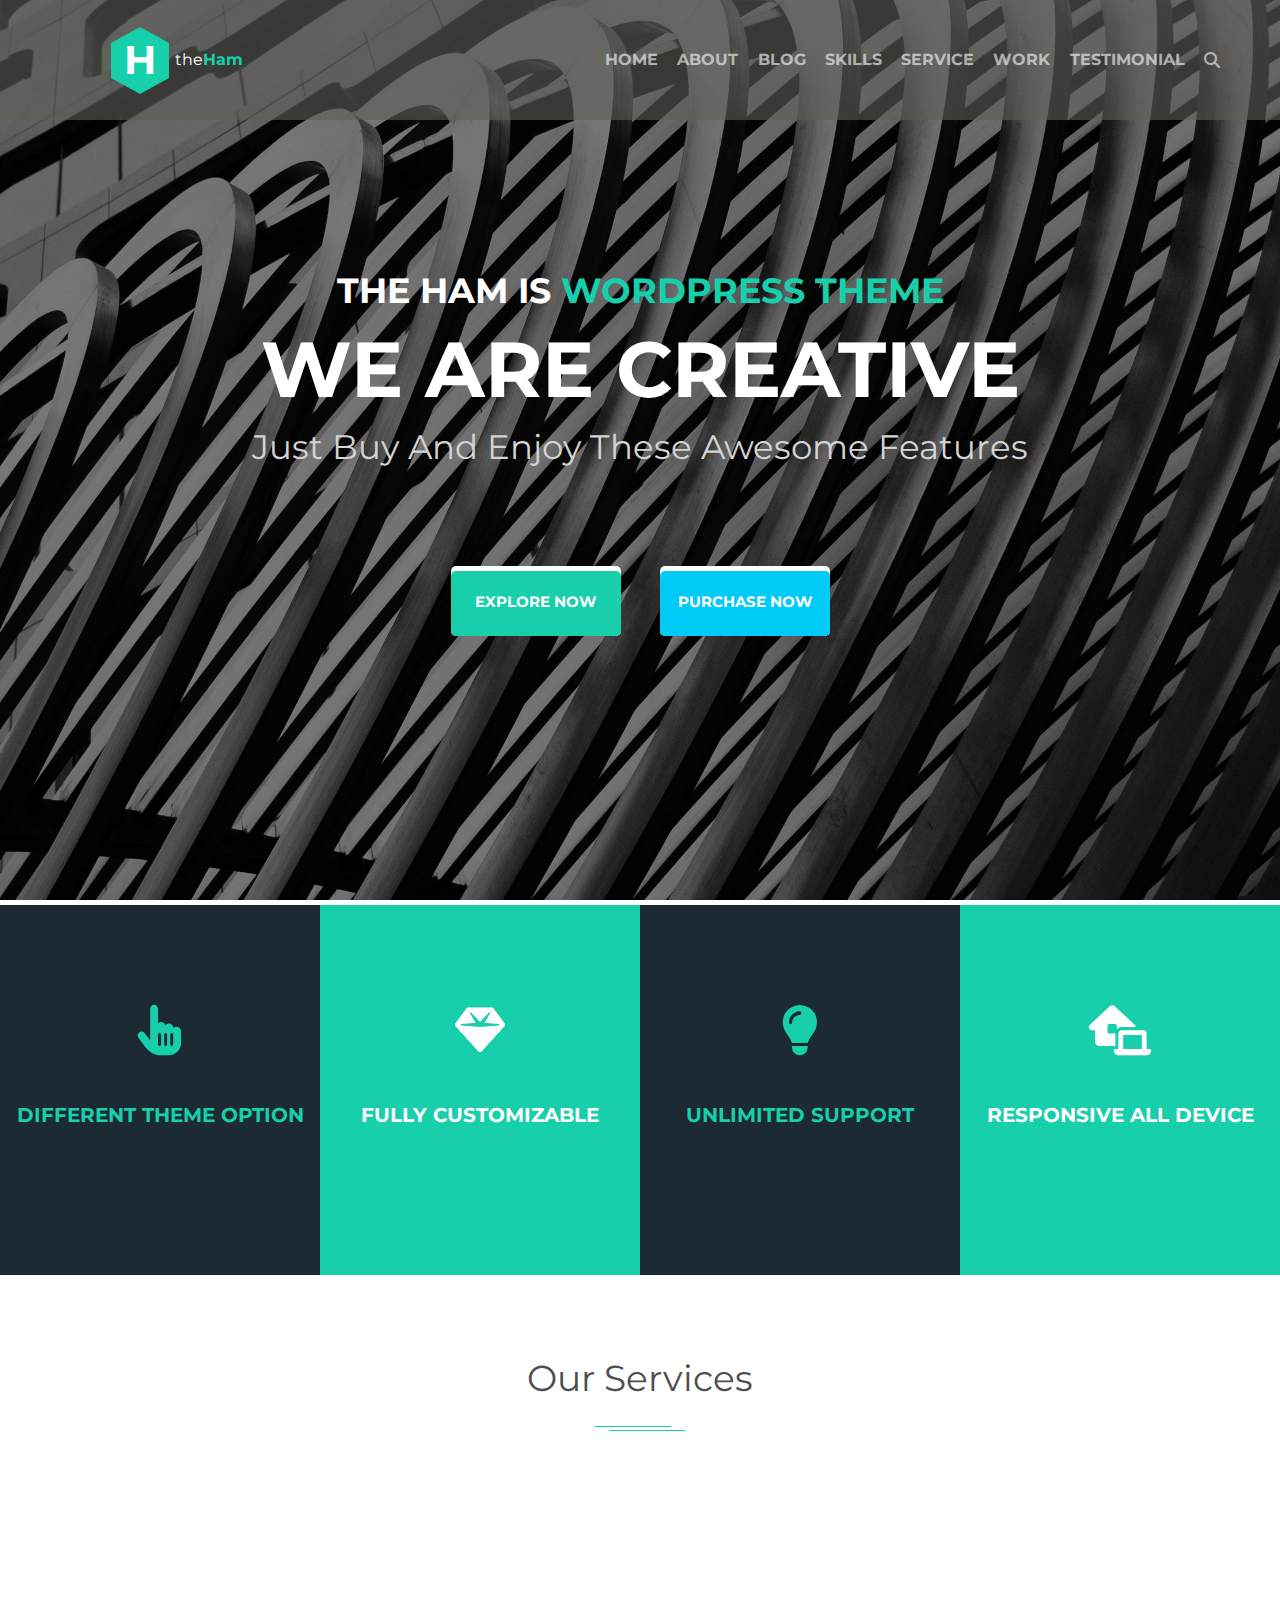
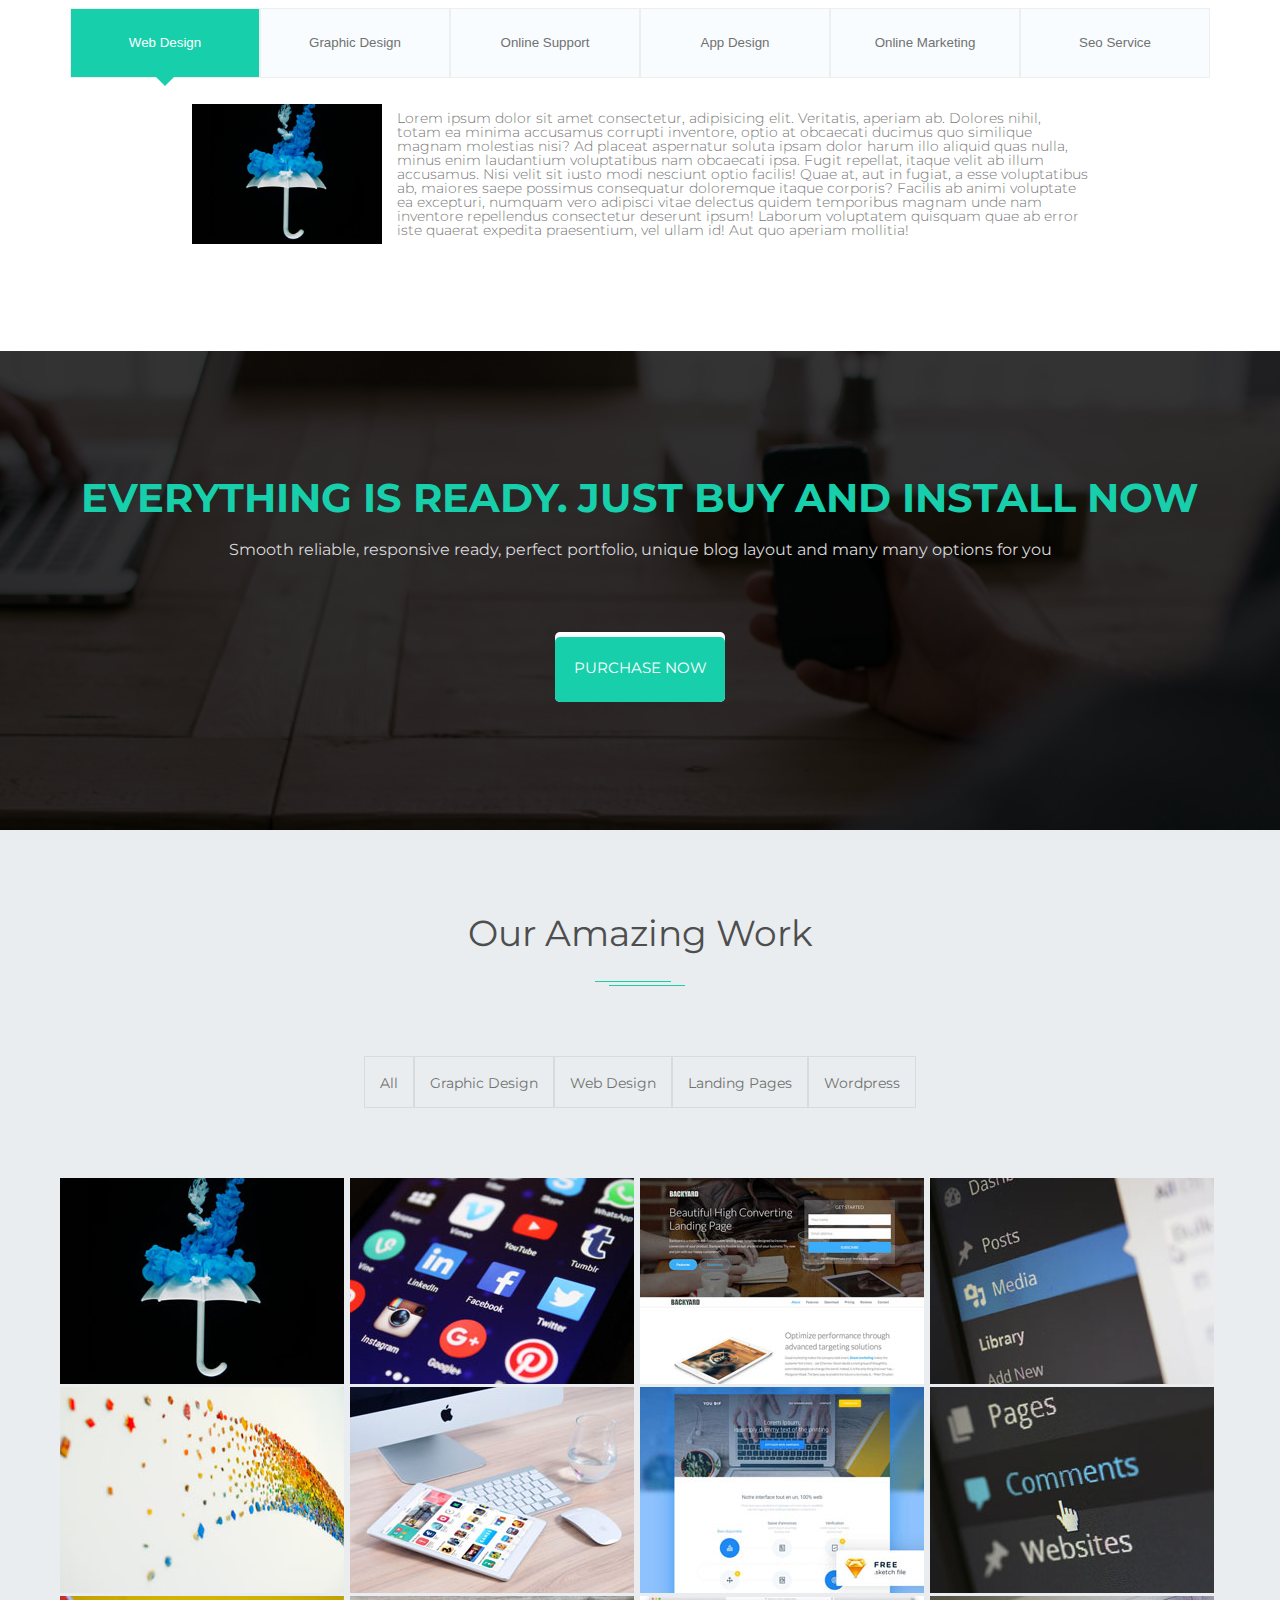
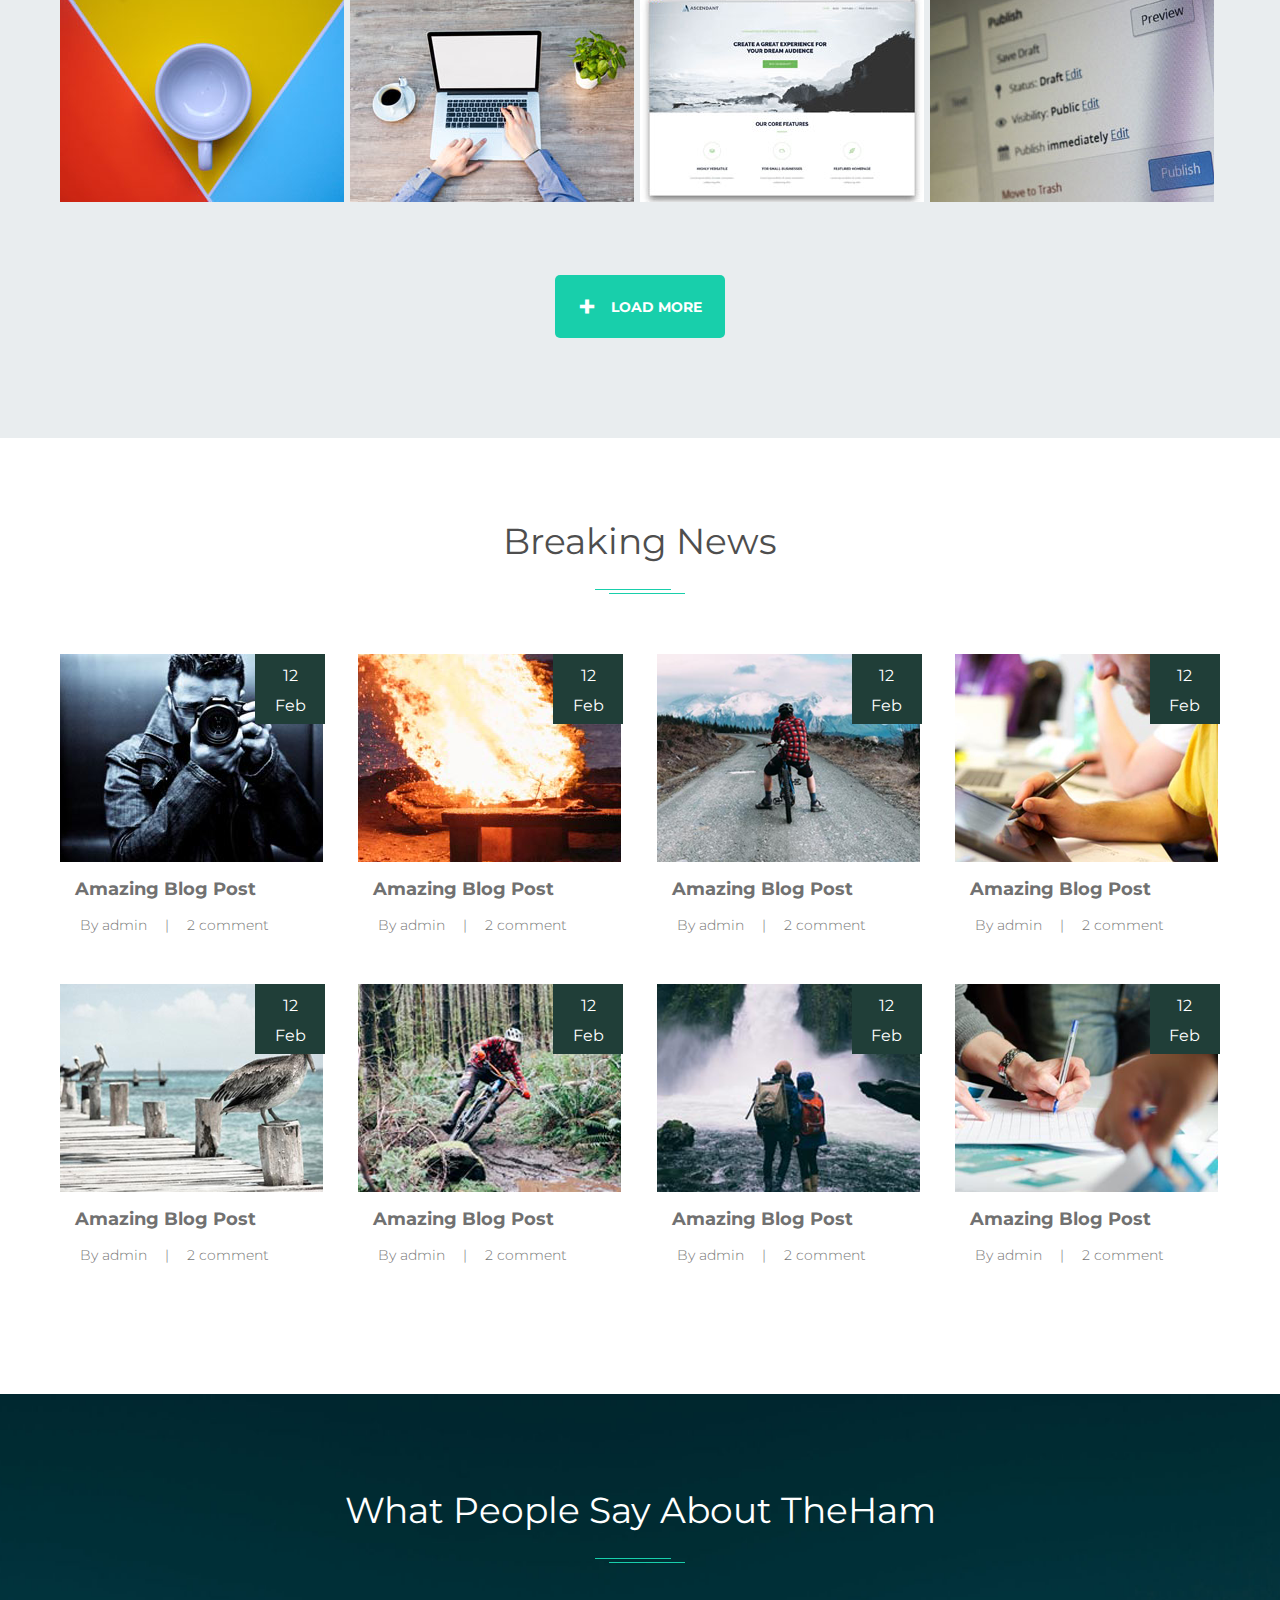
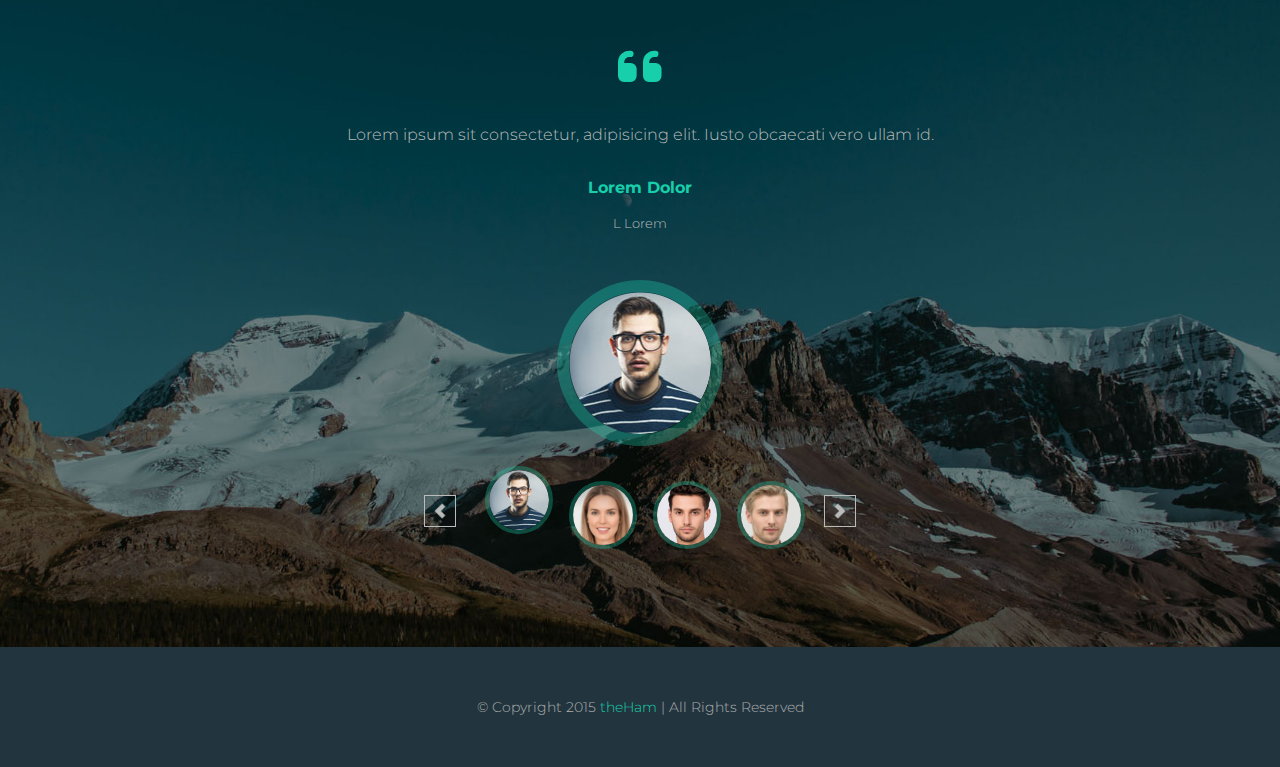
<file: HTML+CSS+JavaScript/The Ham Step Project(pr.1)(+)/index.html>
<!DOCTYPE html>
<html lang="en">
<head>
    <meta charset="UTF-8">
    <meta http-equiv="X-UA-Compatible" content="IE=edge">
    <meta name="viewport" content="width=device-width, initial-scale=1.0">
    <title>TheHam</title>
    <link rel="stylesheet" href="css/reset.css">
    <link rel="stylesheet" href="css/style.css">
</head>
<body>
    <div class="header">
        <div class="nav">
            <div class="container fl_c">
                <div class="the_header">
                    <div class="hexagon">
                        H
                    </div>
                    <div class="name">
                        the<span class="hextext">Ham</span>
                    </div>
                </div>
                <ul class="menu">
                    <li><a href="">HOME</a></li>
                    <li><a href="">ABOUT</a></li>
                    <li><a href="">BLOG</a></li>
                    <li><a href="">SKILLS</a></li>
                    <li><a href="">SERVICE</a></li>
                    <li><a href="">WORK</a></li>
                    <li><a href="">TESTIMONIAL</a></li>
                    <i class="fa-solid fa-magnifying-glass"></i>
                </ul>
            </div>
        </div>
        <div class="home">
            <div class="text_home">
                <div class="th1">THE HAM IS <span class="th1sp">WORDPRESS THEME</span></div>
                <div class="th2">WE ARE CREATIVE</div>
                <div class="th3">Just Buy And Enjoy These Awesome Features</div>
            </div>
        </div>
        <div class="buttons_home">
            <div class="bh1">
                <a class="exn" href="">EXPLORE NOW</a>
            </div>
            <div class="bh2">
                <a class="purn" href="">purchase now</a>
            </div>
        </div>
    </div>
    <div class="options">
        <div class="characteristics">
            <div class="characteristic">
                <i class="fa-solid fa-hand-pointer"></i>
                <p class="cht">Different theme option</p>
            </div>
            <div class="characteristic">
                <i class="fa-solid fa-gem"></i>
                <p class="cht">fully customizable</p>
            </div>
            <div class="characteristic">
                <i class="fa-solid fa-lightbulb"></i>
                <p class="cht">unlimited support</p>
            </div>
            <div class="characteristic">
                <i class="fa-solid fa-house-laptop"></i>
                <p class="cht">responsive all device</p>
            </div>
        </div>
    </div>
    <div class="our_services">
        <p class="title_text">Our Services</p>
        <div class="lines">
            <div class="line l1"></div>
            <div class="line l2"></div>
        </div>
    </div>
    <div class="centered-content">
        <ul class="tabs">
            <li data-tab="1" class="tabs-title active"><button>Web Design</buttom></li>
            <li data-tab="2" class="tabs-title"><button>Graphic Design</button></li>
            <li data-tab="3" class="tabs-title"><button>Online Support</button></li>
            <li data-tab="4" class="tabs-title"><button>App Design</button></li>
            <li data-tab="5" class="tabs-title"><button>Online Marketing</button></li>
            <li data-tab="6" class="tabs-title"><button>Seo Service</button></li>
        </ul>
        <ul>
            <li data-content="1" class="tab-block">
                <img src="img/graphic_design/graphic-design1.jpg" alt="graphic-design1" class="tab_img">
                <p>Lorem ipsum dolor sit amet consectetur, adipisicing elit. Veritatis, aperiam ab. Dolores nihil, totam ea minima accusamus corrupti inventore, optio at obcaecati ducimus quo similique magnam molestias nisi? Ad placeat aspernatur soluta ipsam dolor harum illo aliquid quas nulla, minus enim laudantium voluptatibus nam obcaecati ipsa. Fugit repellat, itaque velit ab illum accusamus. Nisi velit sit iusto modi nesciunt optio facilis! Quae at, aut in fugiat, a esse voluptatibus ab, maiores saepe possimus consequatur doloremque itaque corporis? Facilis ab animi voluptate ea excepturi, numquam vero adipisci vitae delectus quidem temporibus magnam unde nam inventore repellendus consectetur deserunt ipsum! Laborum voluptatem quisquam quae ab error iste quaerat expedita praesentium, vel ullam id! Aut quo aperiam mollitia!</p>
            </li>
            <li data-content="2" class="tab-block hide">
                <img src="img/graphic_design/graphic-design2.jpg" alt="graphic-design1" class="tab_img">
                <p>Lorem ipsum dolor sit amet consectetur adipisicing elit. Minus adipisci laudantium natus, vero laborum provident sequi voluptas molestiae ipsum hic quo! Cumque assumenda eaque at quam rerum quos labore, ullam sapiente dignissimos aperiam repellendus fugiat voluptatum laborum corrupti repudiandae optio nobis eveniet consectetur atque laudantium reiciendis deserunt mollitia doloremque. Aut incidunt, tempore qui voluptas saepe consequuntur voluptatibus esse. Beatae placeat tempore reprehenderit, quibusdam facilis magni officia aut modi? Doloremque illo error ab dolore. Perferendis blanditiis perspiciatis tempore consectetur laudantium obcaecati quaerat! Amet possimus libero vel minima dignissimos. Sed earum perferendis, labore magni harum repellat, dicta autem quam doloremque odio fugiat provident. Magni possimus necessitatibus ad fugiat, expedita repellat vitae minus omnis, ipsum eos, officiis dolores!</p>
            </li>
            <li data-content="3" class="tab-block hide">
                <img src="img/graphic_design/graphic-design3.jpg" alt="graphic-design1" class="tab_img">
                <p>Lorem ipsum, dolor sit amet consectetur adipisicing elit. Inventore illum animi, cupiditate laudantium deleniti dolorum obcaecati fuga labore? Modi voluptatum sapiente molestiae quia perspiciatis amet? Nihil et assumenda sed nulla alias blanditiis deleniti officia voluptate iusto recusandae corrupti reiciendis nam, ab officiis molestiae voluptates nisi, laboriosam dolorem architecto dignissimos harum voluptatum, natus suscipit aliquam. Doloribus, incidunt tenetur officia, illo labore eum id adipisci deleniti inventore aut ratione iure impedit iste illum sit cupiditate eveniet rerum, fugit dolorem molestias harum quam quaerat beatae vitae? Facilis deserunt ab reiciendis aliquam excepturi non ipsum soluta sit quo sint. Molestiae, excepturi ullam. Deleniti assumenda dolores ipsa, minus ea accusantium aliquid corrupti amet blanditiis animi hic voluptatem veniam, doloremque libero.</p>
            </li>
            <li data-content="4" class="tab-block hide">
                <img src="img/graphic_design/graphic-design4.jpg" alt="graphic-design1" class="tab_img">
                <p>Lorem ipsum dolor sit, amet consectetur adipisicing elit. Cupiditate nisi voluptatum corporis pariatur harum aspernatur ea autem, praesentium aperiam repellendus esse, officiis tenetur similique molestias facere nobis tempore dolorem natus labore omnis architecto sint sit! Veniam at laboriosam perferendis omnis ducimus, laborum dolorum, odio, temporibus fuga sint quam rerum? Praesentium, dolorum omnis sequi hic, aliquam reprehenderit itaque, et ea fuga alias magni asperiores iure. Necessitatibus vel quia, ab officiis obcaecati nemo, dignissimos optio saepe debitis mollitia doloremque ullam perspiciatis sit voluptates? Temporibus consectetur rerum nesciunt ullam delectus, fugit aliquid quibusdam excepturi sequi nisi minus et veniam velit, quis aperiam earum porro dolorem hic? Similique, eaque. Sit dignissimos alias laborum minus asperiores fugit harum libero maxime!</p>
            </li>
            <li data-content="5" class="tab-block hide">
                <img src="img/graphic_design/graphic-design5.jpg" alt="graphic-design1" class="tab_img">
                <p>Lorem ipsum dolor sit amet consectetur adipisicing elit. Optio excepturi vitae ratione necessitatibus tempora in aspernatur sed natus magnam deserunt ullam fuga cupiditate explicabo quibusdam, blanditiis placeat consectetur aperiam! Sapiente iure delectus quo pariatur harum inventore debitis ut vero laborum ea, aliquam quae enim deleniti maiores quis est et. Vero, dolore nesciunt consequatur repudiandae corporis error maiores quas iste? Doloremque dolores fugit totam ab unde, laborum reiciendis voluptatum alias distinctio nam nemo sequi aperiam odit minima ducimus consequuntur nobis perferendis provident veniam labore expedita, rerum repellat. Nisi, eius quaerat! Hic, facere reiciendis possimus, aspernatur dolor molestiae molestias debitis alias, vero accusamus sit modi provident odio sapiente optio iure ut eaque. Architecto, alias! Quod, rem eligendi!</p>
            </li>
            <li data-content="6" class="tab-block hide">
                <img src="img/graphic_design/graphic-design6.jpg" alt="graphic-design1" class="tab_img">
                <p>Lorem ipsum dolor sit amet consectetur adipisicing elit. Incidunt fugit fuga nesciunt culpa cumque nulla, officia laborum veniam doloribus minus non assumenda exercitationem error ab beatae rem suscipit quas mollitia sit ipsam distinctio. Sapiente, sit. Dolores tempora quia repudiandae tenetur id a, quaerat ut sit illo numquam ex eveniet cupiditate placeat blanditiis. Exercitationem placeat, inventore nihil ipsum doloremque ea animi cum, voluptates blanditiis eaque corporis ratione eius ad suscipit ex molestias dolorum nostrum sequi cupiditate aliquid! Quis, enim odio itaque perferendis repudiandae obcaecati quo laudantium nulla illo optio aut. Facilis voluptas voluptatum nemo tenetur a omnis deserunt explicabo id magnam, modi aperiam fugit aut? Praesentium facere possimus magni vitae sed voluptatum ea a, repellat maxime!</p>
            </li>
        </ul>
    </div>

    <div class="ready">
        <div class="backg_ready">
            <div class="container r_c">
                <h3 class="rtitle">Everything is ready. just buy and install now</h3>
                <p class="rtext">Smooth reliable, responsive ready, perfect portfolio, unique blog layout and many many options for you</p>
                <div class="bh1 button_center">
                    <a class="purn" href="">purchase now</a>
                </div>
            </div>
        </div>
    </div>

    <div class="our_amazing_work"> 
        <div class="container">
            <p class="title_text">Our Amazing Work</p>
            <div class="lines">
                <div class="line l1"></div>
                <div class="line l2"></div>
            </div>
            <nav>
                <ul class="all-list">
                    <li data-f="all" class="all-list-button">All</li>
                    <li data-f="graphic_design" class="all-list-button text-graphic_design">Graphic Design</li>
                    <li data-f="web_design" class="all-list-button text-web_design">Web Design</li>
                    <li data-f="landing_pages" class="all-list-button text-landing_pages">Landing Pages</li>
                    <li data-f="wordpress" class="all-list-button text-wordpress">Wordpress</li>
                </ul>
            </nav>
            <div class="block-cover">
                <div class="col-auto box graphic_design"><img src="img/graphic_design/graphic-design1.jpg" alt=""></div>
                <div class="col-auto box web_design"><img src="img/web_design/web-design1.jpg" alt=""></div>
                <div class="col-auto box landing_pages"><img src="img/landing_page/landing-page1.jpg" alt=""></div>
                <div class="col-auto box wordpress"><img src="img/wordpress/wordpress1.jpg" alt=""></div>
                <div class="col-auto box graphic_design"><img src="img/graphic_design/graphic-design2.jpg" alt=""></div>
                <div class="col-auto box web_design"><img src="img/web_design/web-design2.jpg" alt=""></div>
                <div class="col-auto box landing_pages"><img src="img/landing_page/landing-page2.jpg" alt=""></div>
                <div class="col-auto box wordpress"><img src="img/wordpress/wordpress2.jpg" alt=""></div>
                <div class="col-auto box graphic_design"><img src="img/graphic_design/graphic-design3.jpg" alt=""></div>
                <div class="col-auto box web_design"><img src="img/web_design/web-design3.jpg" alt=""></div>
                <div class="col-auto box landing_pages"><img src="img/landing_page/landing-page3.jpg" alt=""></div>
                <div class="col-auto box wordpress"><img src="img/wordpress/wordpress3.jpg" alt=""></div>
                <div class="col-auto box hidden graphic_design"><img src="img/graphic_design/graphic-design4.jpg" alt=""></div>
                <div class="col-auto box hidden web_design"><img src="img/web_design/web-design4.jpg" alt=""></div>
                <div class="col-auto box hidden landing_pages"><img src="img/landing_page/landing-page4.jpg" alt=""></div>
                <div class="col-auto box hidden wordpress"><img src="img/wordpress/wordpress4.jpg" alt=""></div>
                <div class="col-auto box hidden graphic_design"><img src="img/graphic_design/graphic-design5.jpg" alt=""></div>
                <div class="col-auto box hidden web_design"><img src="img/web_design/web-design5.jpg" alt=""></div>
                <div class="col-auto box hidden landing_pages"><img src="img/landing_page/landing-page5.jpg" alt=""></div>
                <div class="col-auto box hidden wordpress"><img src="img/wordpress/wordpress5.jpg" alt=""></div>
                <div class="col-auto box hidden graphic_design"><img src="img/graphic_design/graphic-design6.jpg" alt=""></div>
                <div class="col-auto box hidden web_design"><img src="img/web_design/web-design6.jpg" alt=""></div>
                <div class="col-auto box hidden landing_pages"><img src="img/landing_page/landing-page6.jpg" alt=""></div>
                <div class="col-auto box hidden wordpress"><img src="img/wordpress/wordpress6.jpg" alt=""></div>
                <div class="col-auto box hidden graphic_design"><img src="img/graphic_design/graphic-design7.jpg" alt=""></div>
                <div class="col-auto box hidden web_design"><img src="img/web_design/web-design7.jpg" alt=""></div>
                <div class="col-auto box hidden landing_pages"><img src="img/landing_page/landing-page7.jpg" alt=""></div>
                <div class="col-auto box hidden wordpress"><img src="img/wordpress/wordpress7.jpg" alt=""></div>
                <div class="col-auto box hidden graphic_design"><img src="img/graphic_design/graphic-design8.jpg" alt=""></div>
                <div class="col-auto box hidden wordpress"><img src="img/wordpress/wordpress8.jpg" alt=""></div>
                <div class="col-auto box hidden graphic_design"><img src="img/graphic_design/graphic-design9.jpg" alt=""></div>
                <div class="col-auto box hidden wordpress"><img src="img/wordpress/wordpress9.jpg" alt=""></div>
                <div class="col-auto box hidden graphic_design"><img src="img/graphic_design/graphic-design10.jpg" alt=""></div>
                <div class="col-auto box hidden wordpress"><img src="img/wordpress/wordpress10.jpg" alt=""></div>
                <div class="col-auto box hidden graphic_design"><img src="img/graphic_design/graphic-design11.jpg" alt=""></div>
                <div class="col-auto box hidden graphic_design"><img src="img/graphic_design/graphic-design12.jpg" alt=""></div>
            </div>
            <div class="lm_box">
                <a class="lm_button">
                    <span class="lm_plus">+</span>
                    <span class="lm_text">Load More</span>
                </a>
            </div>
    
        </div>
    </div>
    <div class="breaking_news">
        <div class="container">
            <h3 class="title_text">Breaking News</h3>
            <div class="lines">
                <div class="line l1"></div>
                <div class="line l2"></div>
            </div>
            <div class="bn_box">
                <div class="bn">
                    <img class="bn_img" src="img/news/news1.png" alt="Breaking_news">
                    <div class="bn_rect">
                        <p class="bn_date">12</p>
                        <p class="bn_date">Feb</p>
                    </div>
                    <p class="bn_text1">Amazing Blog Post</p>
                    <p class="bn_text2"> By admin<span>|</span>2 comment</p>
                </div>
                <div class="bn">
                    <img class="bn_img" src="img/news/news2.png" alt="Breaking_news">
                    <div class="bn_rect">
                        <p class="bn_date">12</p>
                        <p class="bn_date">Feb</p>
                    </div>
                    <p class="bn_text1">Amazing Blog Post</p>
                    <p class="bn_text2"> By admin<span>|</span>2 comment</p>
                </div>
                <div class="bn">
                    <img class="bn_img" src="img/news/news3.png" alt="Breaking_news">
                    <div class="bn_rect">
                        <p class="bn_date">12</p>
                        <p class="bn_date">Feb</p>
                    </div>
                    <p class="bn_text1">Amazing Blog Post</p>
                    <p class="bn_text2"> By admin<span>|</span>2 comment</p>
                </div>
                <div class="bn">
                    <img class="bn_img" src="img/news/news4.png" alt="Breaking_news">
                    <div class="bn_rect">
                        <p class="bn_date">12</p>
                        <p class="bn_date">Feb</p>
                    </div>
                    <p class="bn_text1">Amazing Blog Post</p>
                    <p class="bn_text2"> By admin<span>|</span>2 comment</p>
                </div>
                <div class="bn">
                    <img class="bn_img" src="img/news/news5.png" alt="Breaking_news">
                    <div class="bn_rect">
                        <p class="bn_date">12</p>
                        <p class="bn_date">Feb</p>
                    </div>
                    <p class="bn_text1">Amazing Blog Post</p>
                    <p class="bn_text2"> By admin<span>|</span>2 comment</p>
                </div>
                <div class="bn">
                    <img class="bn_img" src="img/news/news6.png" alt="Breaking_news">
                    <div class="bn_rect">
                        <p class="bn_date">12</p>
                        <p class="bn_date">Feb</p>
                    </div>
                    <p class="bn_text1">Amazing Blog Post</p>
                    <p class="bn_text2"> By admin<span>|</span>2 comment</p>
                </div>
                <div class="bn">
                    <img class="bn_img" src="img/news/news7.png" alt="Breaking_news">
                    <div class="bn_rect">
                        <p class="bn_date">12</p>
                        <p class="bn_date">Feb</p>
                    </div>
                    <p class="bn_text1">Amazing Blog Post</p>
                    <p class="bn_text2"> By admin<span>|</span>2 comment</p>
                </div>
                <div class="bn">
                    <img class="bn_img" src="img/news/news8.png" alt="Breaking_news">
                    <div class="bn_rect">
                        <p class="bn_date">12</p>
                        <p class="bn_date">Feb</p>
                    </div>
                    <p class="bn_text1">Amazing Blog Post</p>
                    <p class="bn_text2"> By admin<span>|</span>2 comment</p>
                </div>
            </div>
        </div>
    </div>
    <div class="ps_theham">
        <div class="container">
            <h3 class="ps_title_text">What People Say About theHam</h3>
            <div class="lines">
                <div class="line l1"></div>
                <div class="line l2"></div>
            </div>
            <i class="fa-solid fa-quote-left ps_q"></i>
            <div class="slider">
                <div class="slider_line">
                    <div class="act one_of_sl">
                        <p class="act_text_1">Lorem ipsum  sit  consectetur, adipisicing elit. Iusto obcaecati vero ullam id.</p>
                        <p class="act_text_2">Lorem Dolor</p>
                        <p class="act_text_3">L Lorem</p>
                        <img class="slider_pic" src="img/clients_avatars/avatar1.png" alt="img">
                    </div>
                    <div class="one_of_sl">
                        <p class="act_text_1">Lorem dolor sit amet consectetur, adipisicing elit. Iusto obcaecati vero ullam id.</p>
                        <p class="act_text_2">Lorem Ipsum</p>
                        <p class="act_text_3">U Lorem</p>
                        <img class="slider_pic" src="img/clients_avatars/avatar2.PNG" alt="img">
                    </div>
                    <div class="one_of_sl">
                        <p class="act_text_1">Lorem consectetur, adipisicing elit. Iusto obcaecati vero ullam id.</p>
                        <p class="act_text_2">Lorem Amet</p>
                        <p class="act_text_3">K Lorem</p>
                        <img class="slider_pic" src="img/clients_avatars/avatar3.jpg" alt="img">
                    </div>
                    <div class="one_of_sl">
                        <p class="act_text_1">Lorem elit. Iusto obcaecati vero ullam id.</p>
                        <p class="act_text_2">Lorem Elit</p>
                        <p class="act_text_3">M Lorem</p>
                        <img class="slider_pic" src="img/clients_avatars/avatar4.jpg" alt="img">
                    </div>
                </div>

                <div class="moves">
                    <img class="arrow a1 slider_prev" src="img/arrow.png" alt="img">
                    <div class="circle_pics">
                        <a href="" class="circle activ" ><img class="circle_pic" src="img/clients_avatars/avatar1.png" alt="img"></a>
                        <a href="" class="circle"><img class="circle_pic" src="img/clients_avatars/avatar2.PNG" alt="img"></a>
                        <a href="" class="circle"><img class="circle_pic" src="img/clients_avatars/avatar3.jpg" alt="img"></a>
                        <a href="" class="circle"><img class="circle_pic" src="img/clients_avatars/avatar4.jpg" alt="img"></a>
                    </div>
                    <img class="arrow a2 slider_next" src="img/arrow.png" alt="img">
                </div>
            </div>
        </div>
    </div>
    <div class="end">
        <p class="end_text">&copy Copyright 2015 <span class="end_text_sp">theHam</span> | All Rights Reserved</p>
    </div>
    <script src="js/script.js"></script>
    <script src="js/tabs.js"></script>
    <script src="js/img.js"></script>
    <script src="js/lm1.js"></script>
    <script src="js/ps.js"></script>
</body>
</html>
</file>
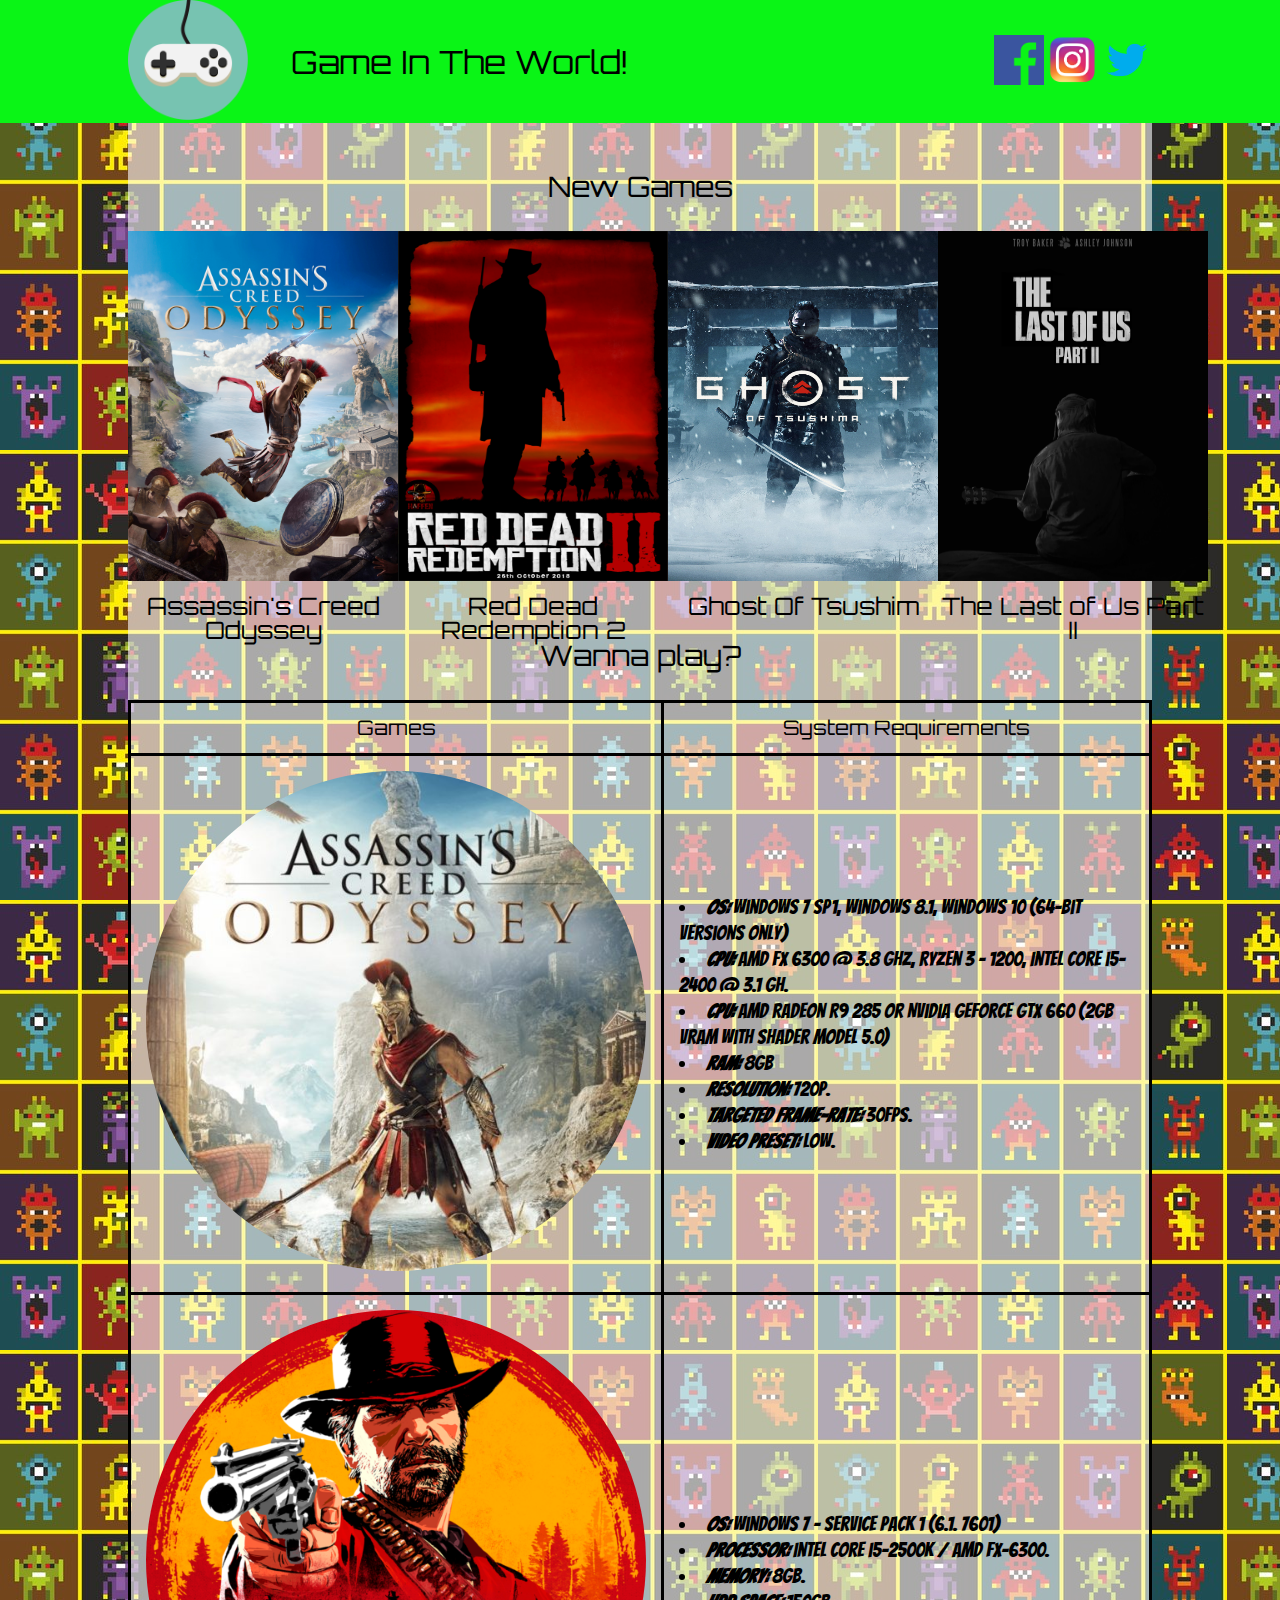
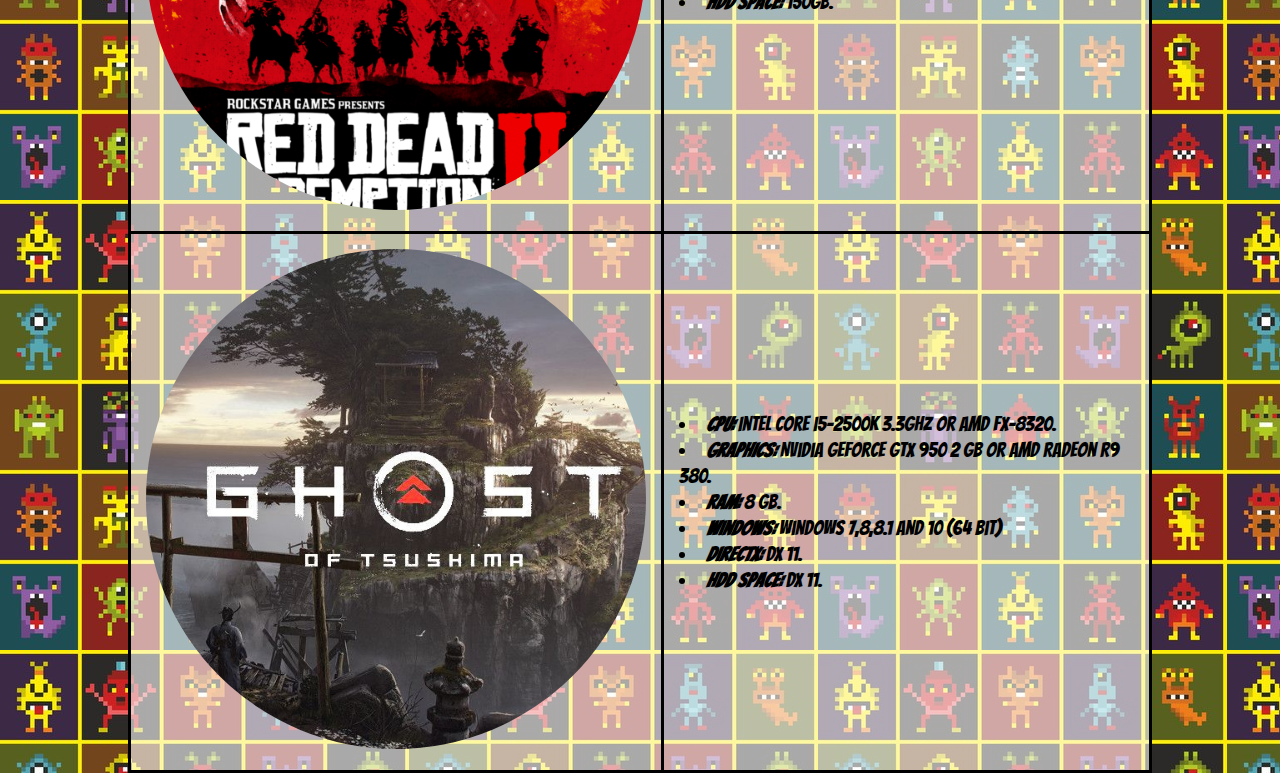
<file: HTML+CSS/проєкт 2 ігри/index.html>
<!DOCTYPE html>
<html lang="en">

<head>
  <meta charset="UTF-8">
  <meta name="viewport" content="width=device-width, initial-scale=1.0">
  <meta http-equiv="X-UA-Compatible" content="ie=edge">
  <link rel="stylesheet" href="css/style.css">
  <link rel="stylesheet" href="css/reset.css">
  <title>Game In The World!</title>
</head>

<body>
  <div class="header">
    <div class="container">
      <div class="brand">
        <div class="logo">
          <img class="logo-picture" src="img/Game_Logo.png" alt="Game_Logo">
        </div>
        <div class="name">
          Game In The World!
        </div>
      </div>
      <div class="social-icons">
        <a href="https://www.facebook.com/" target="_blank"> <img class="icon" src="img/f.png" alt="facebook"> </a>
        <a href="https://www.instagram.com/?hl=uk" target="_blank"> <img class="icon" src="img/i.png" alt="instagram"> </a>
        <a href="https://twitter.com/explore" target="_blank"> <img class="icon" src="img/t.png" alt="twitter"> </a>
      </div>
    </div>
  </div>
  <div class="wrapper">
    <div class="new-games">
      <h3 class="heading">New Games</h3>
      <div class="games">
        <div class="game">
          <div class="game-poster">
            <img class="poster" src="img/ac.jpg" alt="Assassin's Creed Odyssey Poster">
          </div>
          <div class="game-name">
            Assassin's Creed Odyssey
          </div>
        </div>
        <div class="game">
          <div class="game-poster">
            <img class="poster" src="img/red.png" alt="Red Dead Redemption 2 Poster">
          </div>
          <div class="game-name">
            Red Dead Redemption 2
          </div>
        </div>
        <div class="game">
          <div class="game-poster">
            <img class="poster" src="img/got.jpg" alt="Ghost Of Tsushim Poster">
          </div>
          <div class="game-name">
            Ghost Of Tsushim
          </div>
        </div>
        <div class="game">
          <div class="game-poster">
            <img class="poster" src="img/tlou2.png" alt="The Last of Us Part II Poster">
          </div>
          <div class="game-name">
            The Last of Us Part II
          </div>
        </div>
      </div>
    </div>
    <div class="table-games">
      <h3 class="heading">Wanna play?</h3>
      <table class="about-games">
        <thead>
          <tr>
            <th>Games</th>
            <th>System Requirements</th>
          </tr>
        </thead>
        <tbody>
          <tr>
            <td>
              <img class="game-title" src="img/ACO.jpeg" alt="Assassin's Creed Odyssey Game">
            </td>
            <td>
              <ul class="requirements-list">
                <li>
                  <span class="item-name">OS: </span>Windows 7 SP1, Windows 8.1, Windows 10 (64-bit versions only)</li>
                <li>
                  <span class="item-name">CPU: </span>AMD FX 6300 @ 3.8 GHz, Ryzen 3 – 1200, Intel Core i5-2400 @ 3.1 GH.</li>
                <li>
                  <span class="item-name">CPU: </span>AMD Radeon R9 285 or Nvidia GeForce GTX 660 (2GB VRAM with Shader Model 5.0)</li>
                <li>
                  <span class="item-name">RAM: </span>8GB</li>
                <li>
                  <span class="item-name">Resolution: </span>720p.</li>
                <li>
                  <span class="item-name">Targeted frame-rate: </span>30fps.</li>
                <li>
                  <span class="item-name">Video Preset: </span>Low.</li>
              </ul>
            </td>
          </tr>
          <tr>
            <td>
              <img class="game-title" src="img/RDR2.png" alt="Red Dead Redemption 2 Game">
            </td>
            <td>
              <ul class="requirements-list">
                <li>
                  <span class="item-name">OS: </span>Windows 7 – Service Pack 1 (6.1. 7601)</li>
                <li>
                  <span class="item-name">Processor: </span>Intel Core i5-2500K / AMD FX-6300.</li>
                <li>
                  <span class="item-name">Memory: </span> 8GB.</li>
                <li>
                  <span class="item-name">HDD Space: </span>150GB.</li>
              </ul>
            </td>
          </tr>
          <tr>
            <td>
              <img class="game-title" src="img/GOT2.jpg" alt="Ghost Of Tsushim Game">
            </td>
            <td>
              <ul class="requirements-list">
                <li>
                  <span class="item-name">CPU: </span>Intel Core i5-2500K 3.3GHz Or AMD FX-8320.</li>
                <li>
                  <span class="item-name">Graphics: </span>Nvidia GeForce GTX 950 2 GB or AMD Radeon R9 380.</li>
                <li>
                  <span class="item-name">RAM: </span> 8 GB.</li>
                <li>
                  <span class="item-name">Windows: </span>Windows 7,8,8.1 and 10 (64 Bit)</li>
                <li>
                  <span class="item-name">DirectX: </span>DX 11.</li>
                <li>
                  <span class="item-name">HDD Space: </span>DX 11.</li>
              </ul>
            </td>
          </tr>

        </tbody>
      </table>
    </div>
  </div>
</body>





</html>
</file>
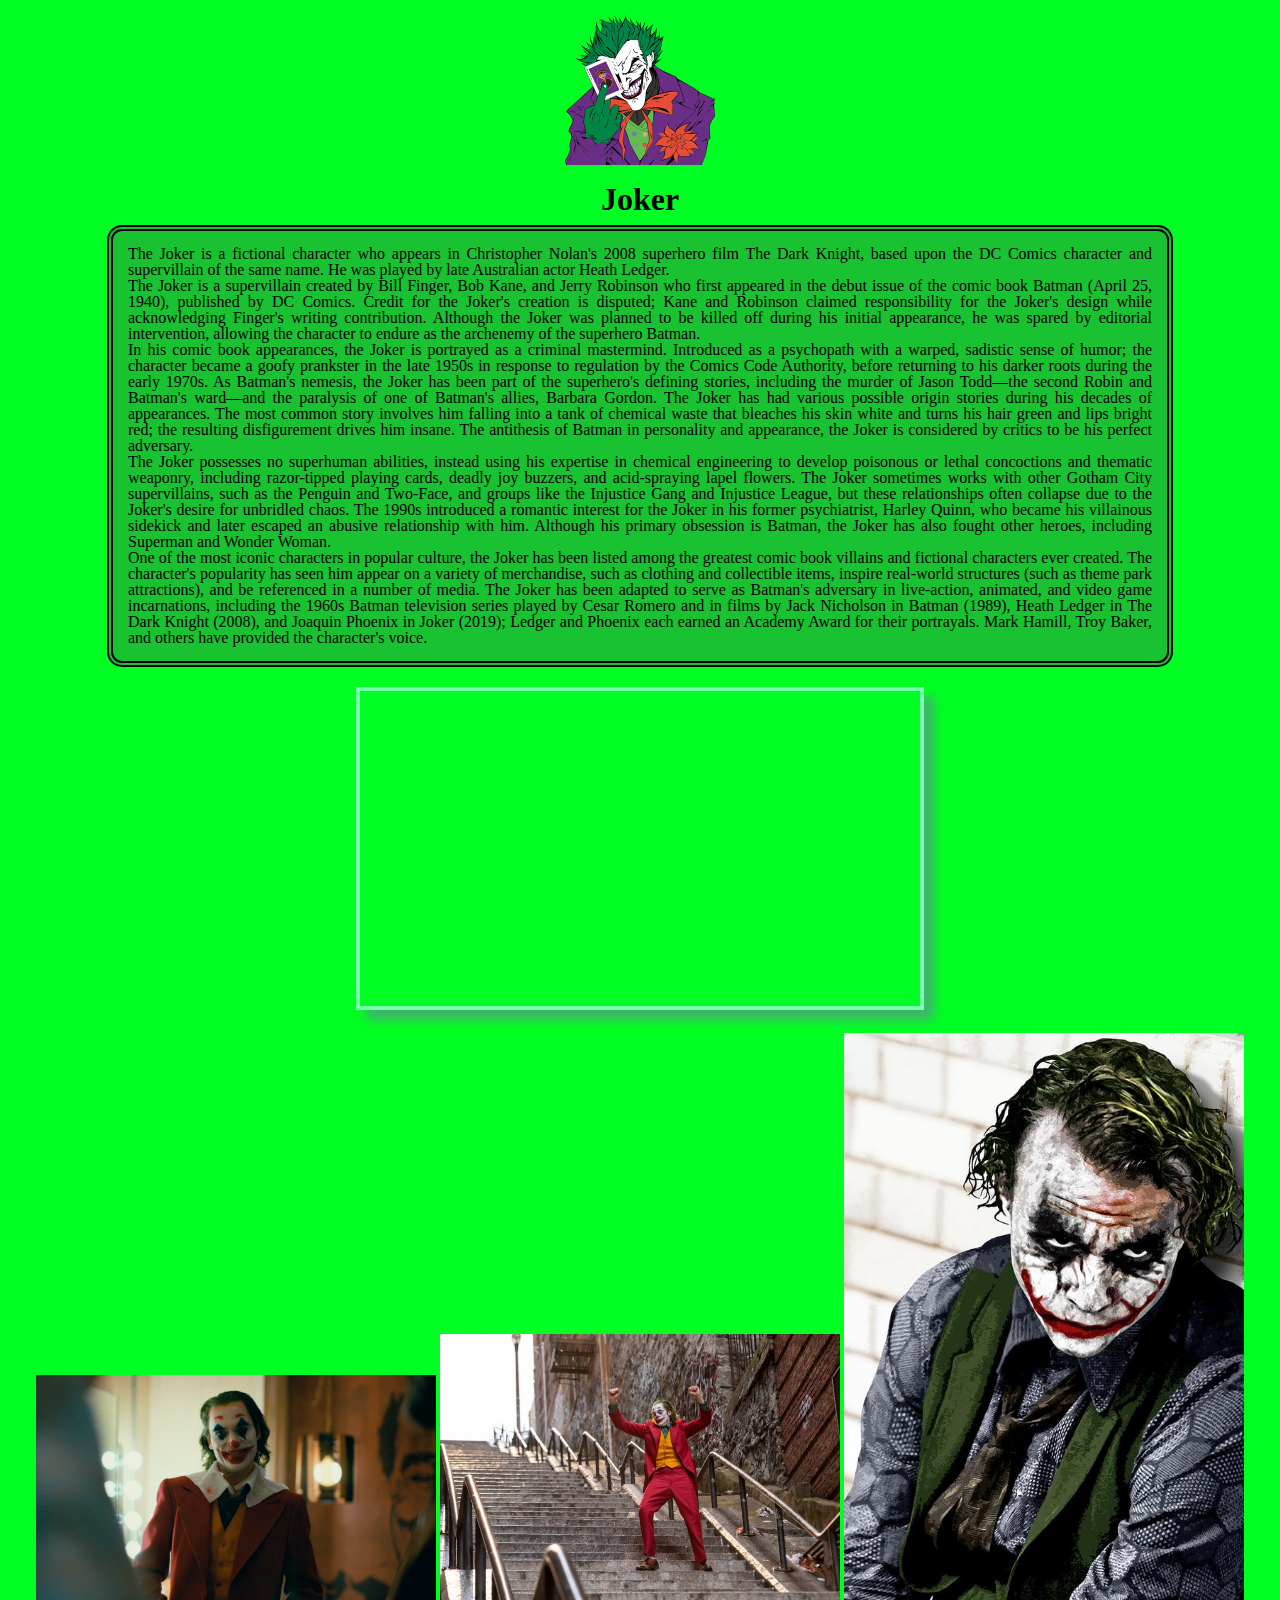
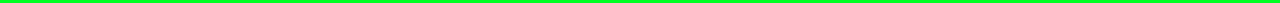
<file: HTML+CSS/проєкт 3 джокер/index.html>
<!DOCTYPE html>
<html lang="en">
<head>
  <meta charset="UTF-8">
  <meta name="viewport" content="width=device-width, initial-scale=1.0">
  <meta http-equiv="X-UA-Compatible" content="ie=edge">
  <link rel="stylesheet" href="
  css/reset.css">
  <link rel="stylesheet" href="css/style.css">
  <title>Joker</title>
</head>
<body>
  <div class="header">
    <div class="logo">
      <img class="logo-picture" src="img/jokerl.png" alt="Joker logo">
    </div>
    <h1 class="caption">Joker</h1>
  </div>
  <div class="about-character">
    <p class="text-about">
      The Joker is a fictional character who appears in Christopher Nolan's 2008 superhero film The Dark Knight, based upon the DC Comics character and supervillain of the same name. He was played by late Australian actor Heath Ledger.<br>

      The Joker is a supervillain created by Bill Finger, Bob Kane, and Jerry Robinson who first appeared in the debut issue of the comic book Batman (April 25, 1940), published by DC Comics. Credit for the Joker's creation is disputed; Kane and Robinson claimed responsibility for the Joker's design while acknowledging Finger's writing contribution. Although the Joker was planned to be killed off during his initial appearance, he was spared by editorial intervention, allowing the character to endure as the archenemy of the superhero Batman.<br>

      In his comic book appearances, the Joker is portrayed as a criminal mastermind. Introduced as a psychopath with a warped, sadistic sense of humor; the character became a goofy prankster in the late 1950s in response to regulation by the Comics Code Authority, before returning to his darker roots during the early 1970s. As Batman's nemesis, the Joker has been part of the superhero's defining stories, including the murder of Jason Todd—the second Robin and Batman's ward—and the paralysis of one of Batman's allies, Barbara Gordon. The Joker has had various possible origin stories during his decades of appearances. The most common story involves him falling into a tank of chemical waste that bleaches his skin white and turns his hair green and lips bright red; the resulting disfigurement drives him insane. The antithesis of Batman in personality and appearance, the Joker is considered by critics to be his perfect adversary.<br>

      The Joker possesses no superhuman abilities, instead using his expertise in chemical engineering to develop poisonous or lethal concoctions and thematic weaponry, including razor-tipped playing cards, deadly joy buzzers, and acid-spraying lapel flowers. The Joker sometimes works with other Gotham City supervillains, such as the Penguin and Two-Face, and groups like the Injustice Gang and Injustice League, but these relationships often collapse due to the Joker's desire for unbridled chaos. The 1990s introduced a romantic interest for the Joker in his former psychiatrist, Harley Quinn, who became his villainous sidekick and later escaped an abusive relationship with him. Although his primary obsession is Batman, the Joker has also fought other heroes, including Superman and Wonder Woman.<br>

      One of the most iconic characters in popular culture, the Joker has been listed among the greatest comic book villains and fictional characters ever created. The character's popularity has seen him appear on a variety of merchandise, such as clothing and collectible items, inspire real-world structures (such as theme park attractions), and be referenced in a number of media. The Joker has been adapted to serve as Batman's adversary in live-action, animated, and video game incarnations, including the 1960s Batman television series played by Cesar Romero and in films by Jack Nicholson in Batman (1989), Heath Ledger in The Dark Knight (2008), and Joaquin Phoenix in Joker (2019); Ledger and Phoenix each earned an Academy Award for their portrayals. Mark Hamill, Troy Baker, and others have provided the character's voice.
    </p>
  </div>
  <div class="video-block">
    <iframe class="video" width="560" height="315" src="https://www.youtube.com/embed/zAGVQLHvwOY" frameborder="0" allow="accelerometer; autoplay; clipboard-write; encrypted-media; gyroscope; picture-in-picture" allowfullscreen></iframe>
  </div>
  <div class="gallery">
    <img class="picture" src="img/joker 1.jpg" alt="joker 1">
    <img class="picture" src="img/joker 2.jpg" alt="joker 2">
    <img class="picture" src="img/joker 3.jpg" alt="joker 3">
  </div>
</body>
</html>
</file>
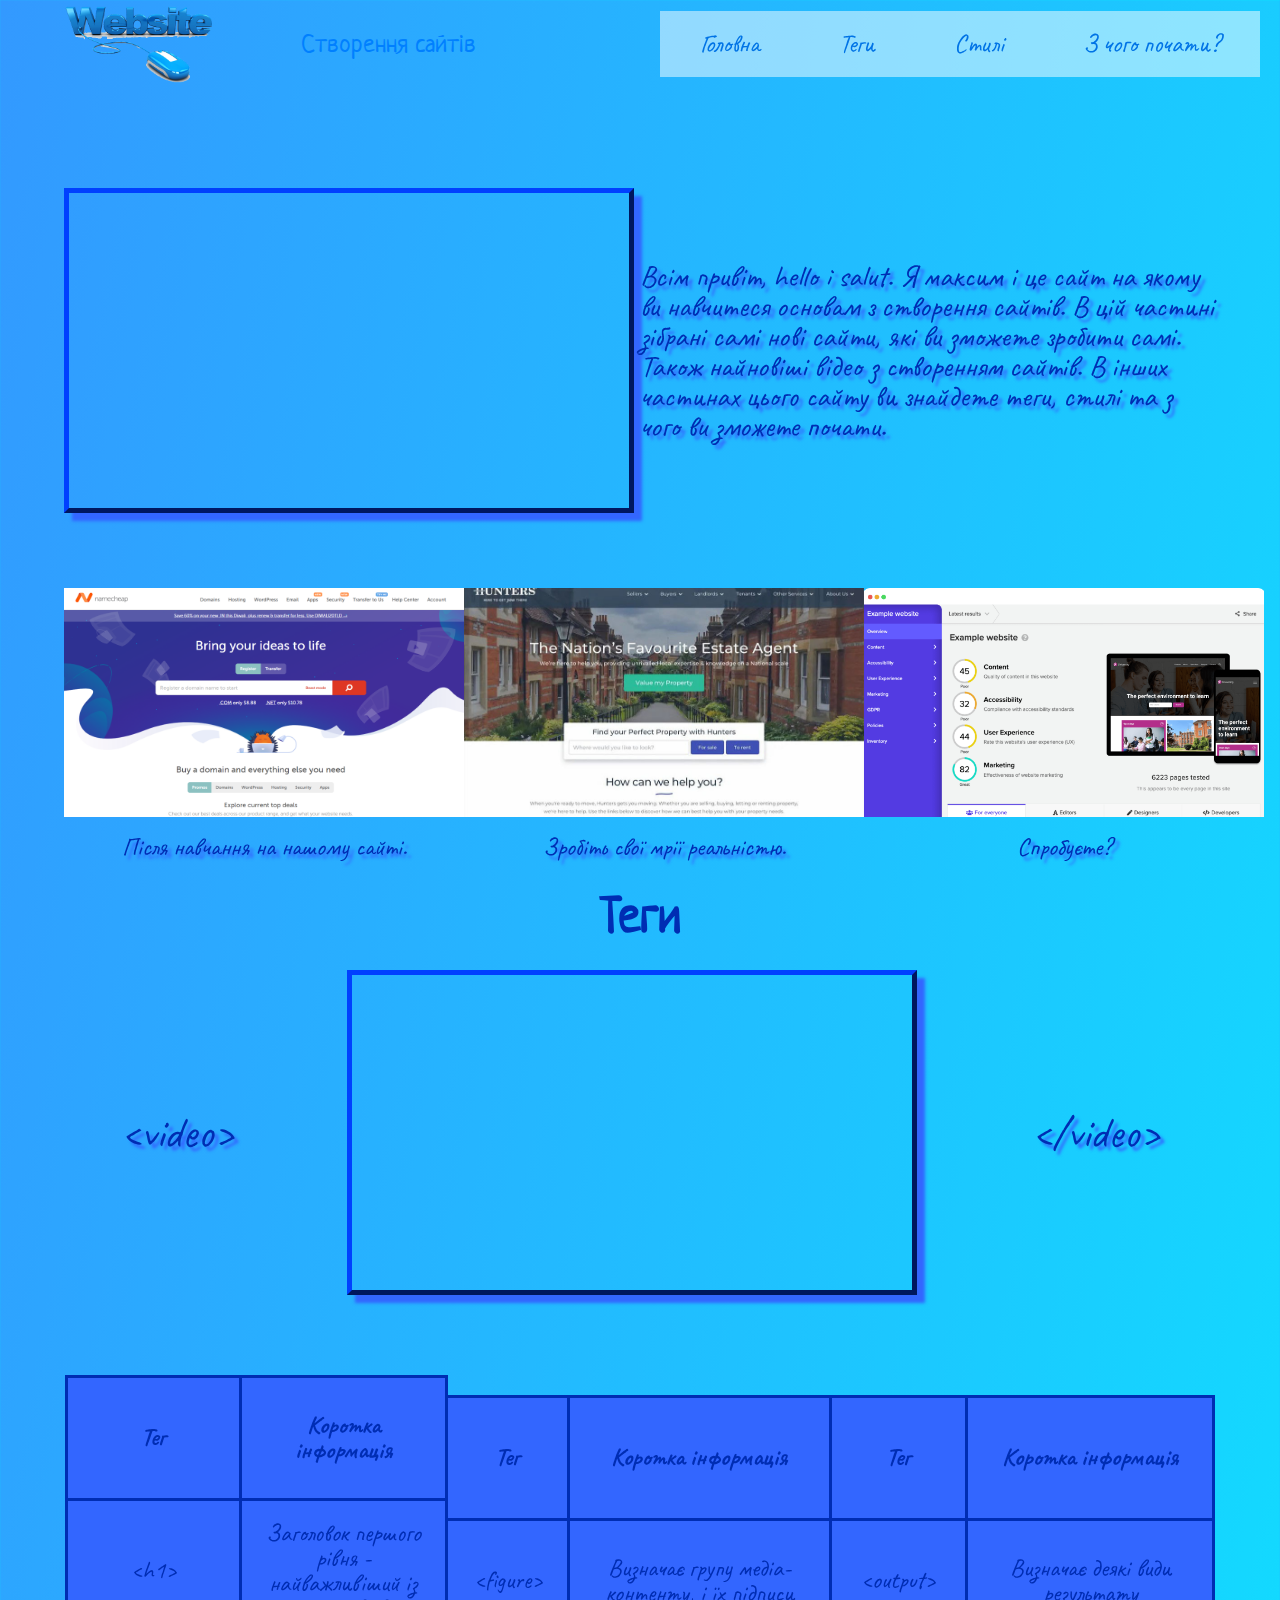
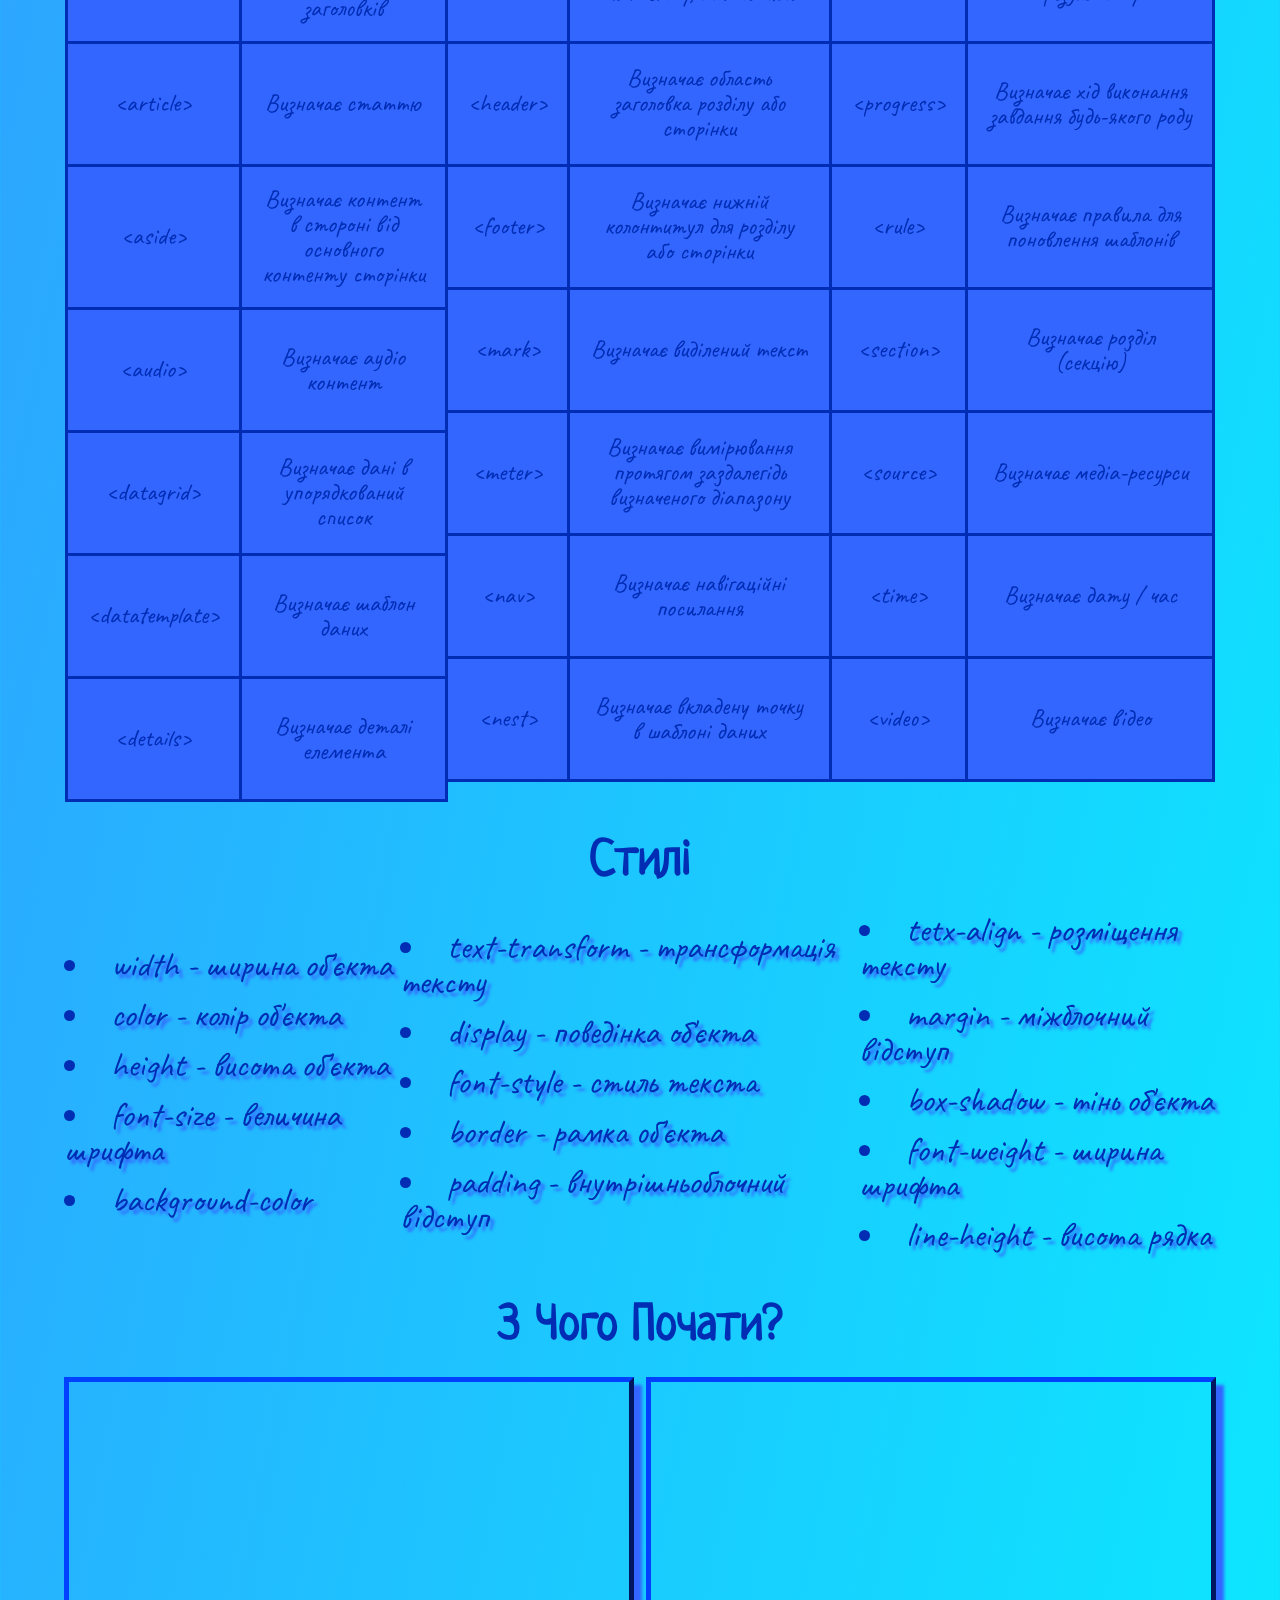
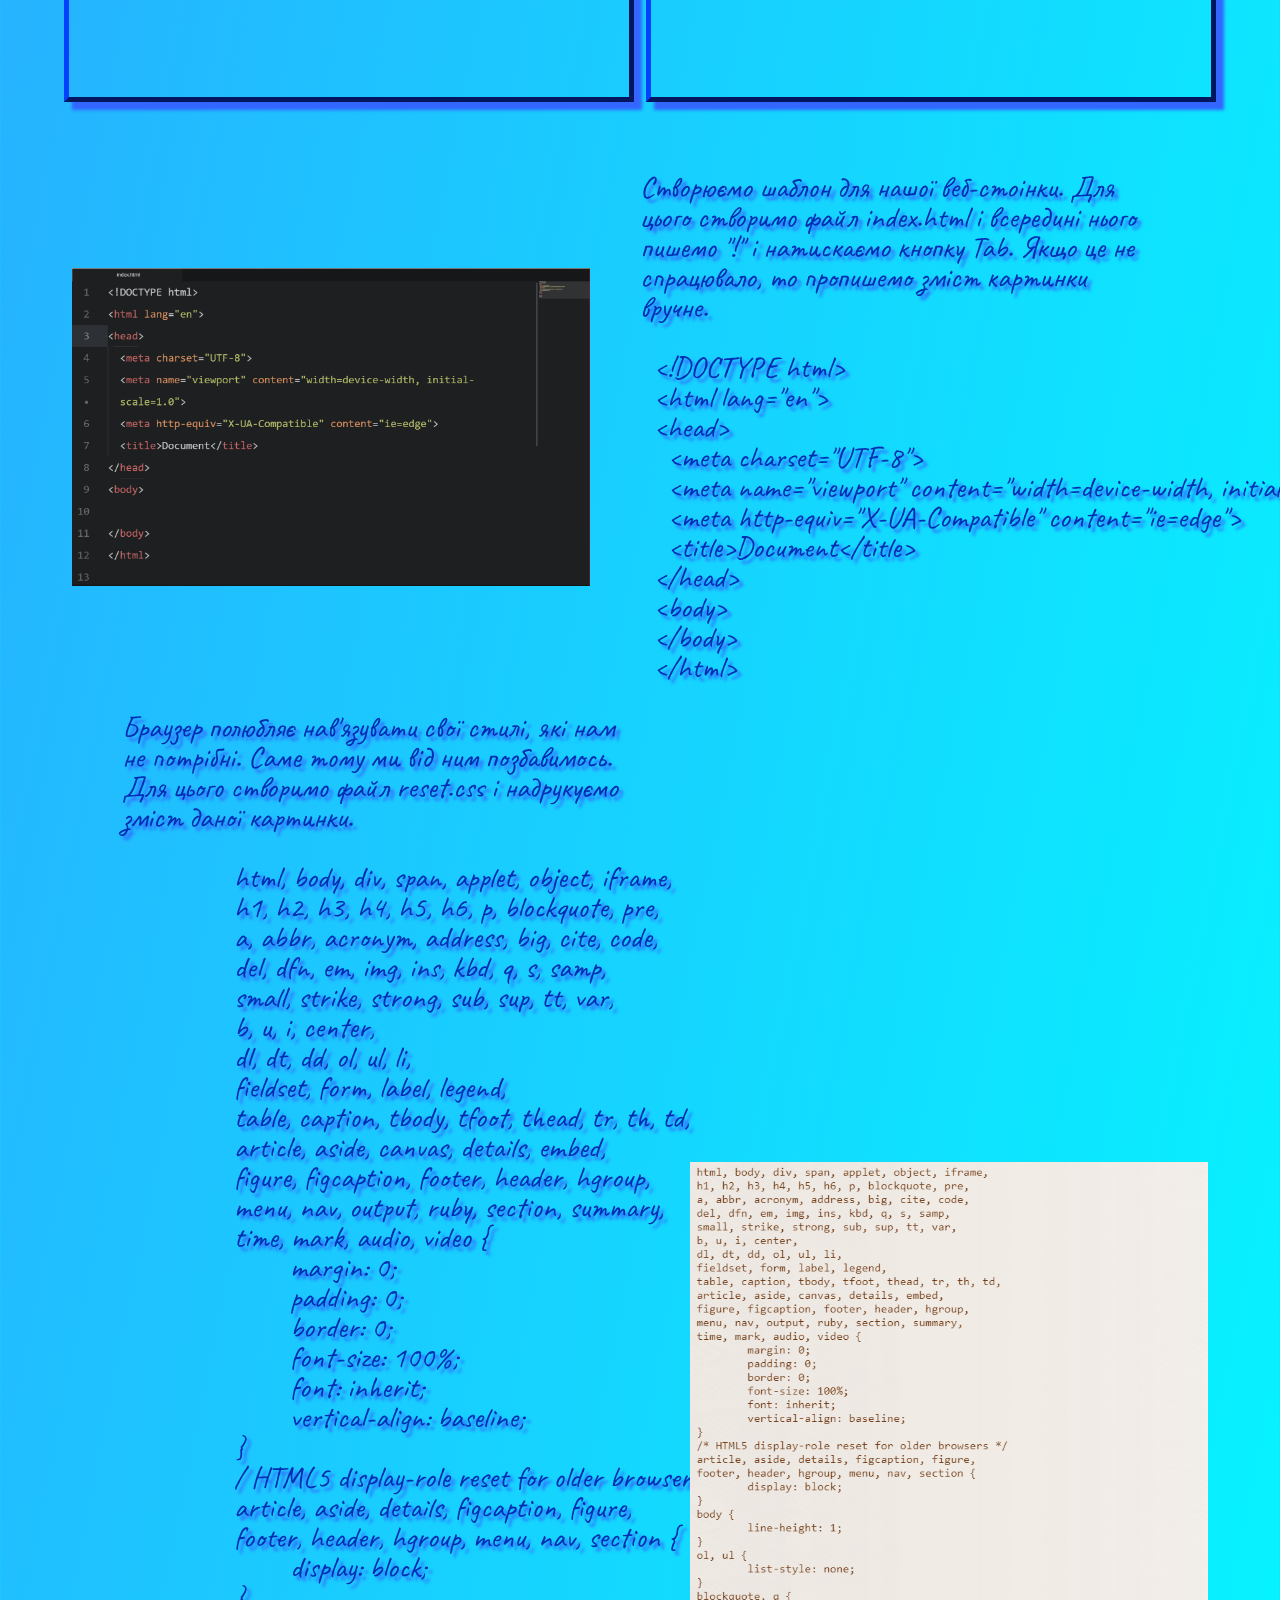
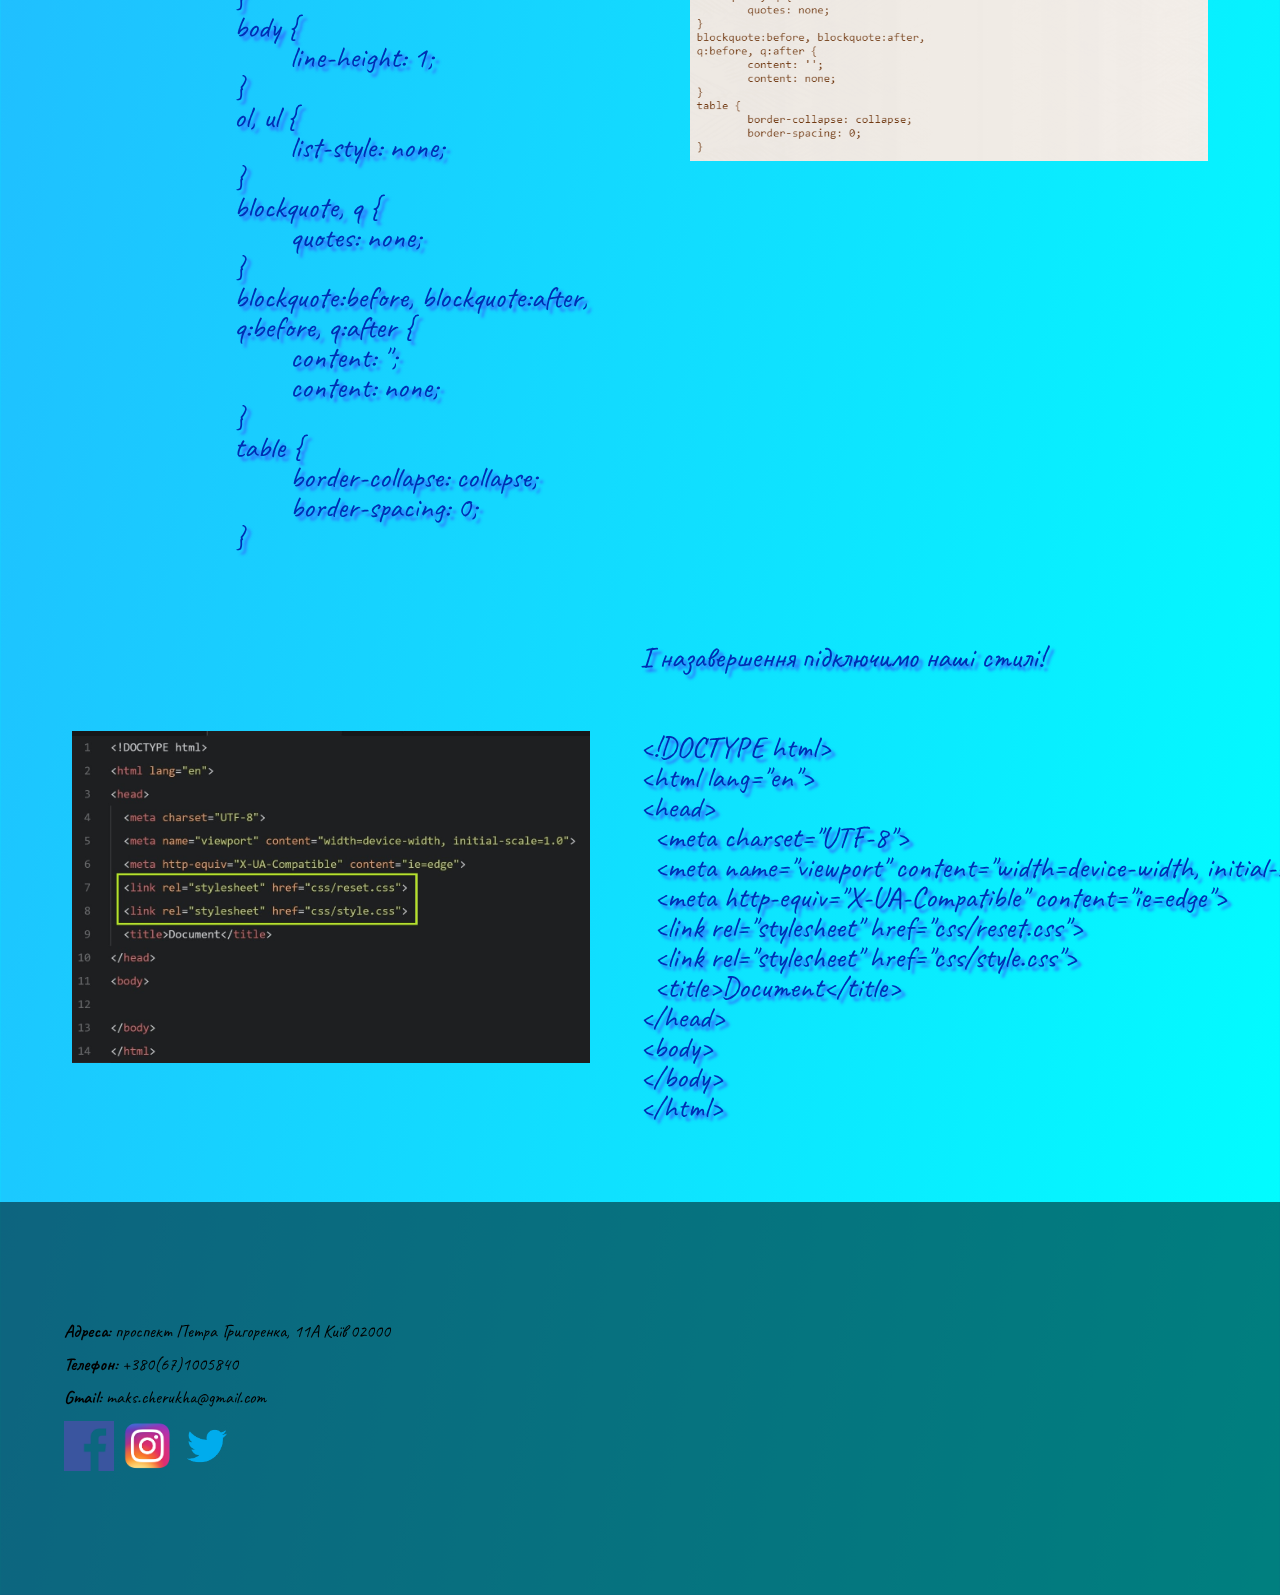
<file: HTML+CSS/проєкт 5 сайти/index.html>
<!DOCTYPE html>
<html lang="en">
<head>
  <meta charset="UTF-8">
  <meta name="viewport" content="width=device-width, initial-scale=1.0">
  <meta http-equiv="X-UA-Compatible" content="ie=edge">
  <link rel="shortcut icon" href="img/icon.png" type="image/png">
  <link rel="stylesheet" href="css/reset.css">
  <link rel="stylesheet" href="css/style.css">
  <title>Creating Website</title>
</head>
<body>
  <header class="header">
    <nav class="navigation">
      <div class="logo-name">
        <div class="logo">
          <img class="logo-picture" src="img/website.logo.png" alt="website.logo.png">
        </div>
        <div class="name">
          Створення сайтів
        </div>
      </div>
      <ul class="menu">
        <li><a href="#home">Головна</a></li>
        <li><a href="#tags">Теги</a></li>
        <li><a href="#styles">Стилі</a></li>
        <li><a href="#begin">З чого почати?</a></li>
      </ul>
    </nav>
  </header>

  <main class="content">
    <section id="home" class="home">
      <div class="container">
        <div class="intro">
          <p class="start-text">
            Всім привіт, hello i salut. Я максим і це сайт на якому ви навчитеся основам з створення сайтів.
            В цій частині зібрані самі нові сайти, які ви зможете зробити самі. Також найновіші відео з створенням сайтів.
            В інших частинах цього сайту ви знайдете теги, стилі та з чого ви зможете почати.
          </p>
          <iframe class="home-video" width="560" height="315" src="https://www.youtube.com/embed/4jYYHaTwWvY" title="YouTube video player"
          frameborder="0" allow="accelerometer; autoplay; clipboard-write; encrypted-media; gyroscope; picture-in-picture" allowfullscreen></iframe>
        </div>

        <div class="short-info-wrapper">
          <div class="short-info-box">
            <img src="img/G2.png" alt="Після навчання на нашому сайті." class="info-picture">
            <p class="info-text">Після навчання на нашому сайті.</p>
          </div>
          <div class="short-info-box">
            <img src="img/G3.jpg" alt="Зробіть свої мрії реальністю." class="info-picture">
            <p class="info-text">Зробіть свої мрії реальністю.</p>
          </div>
          <div class="short-info-box">
            <img src="img/G1.png" alt="Спробуєте?" class="info-picture">
            <p class="info-text">Спробуєте?</p>
          </div>
        </div>
      </div>
    </section>

    <section id="tags" class="tags">
      <div class="container">
        <h3 class="heading">Теги</h3>
        <div class="tags-video">
          <p class="tag-v-heading">&lt;video&gt;</p>
          <iframe class="video-intag-heading" width="560" height="315" src="https://www.youtube.com/embed/FjvYEKUruts" title="YouTube video player"
          frameborder="0" allow="accelerometer; autoplay; clipboard-write; encrypted-media; gyroscope; picture-in-picture"
           allowfullscreen></iframe>
          <p class="tag-v-heading">&lt;/video&gt;</p>
        </div>

        <div class="tags-table">
          <table class="table-info first-child-ti">
            <thead>
              <tr>
                <th>Тег</th>
                <th colspan="2">Коротка інформація</th>
              </tr>
            </thead>
            <tbody>
              <tr>
                <td>&lt;h1&gt;</td>
                <td colspan="2">Заголовок першого рівня - найважливіший із заголовків</td>
              </tr>
              <tr>
                <td>&lt;article&gt;</td>
                <td colspan="2">Визначає статтю</td>
              </tr>
              <tr>
                <td>&lt;aside&gt;</td>
                <td colspan="2">Визначає контент в стороні від основного контенту сторінки</td>
              </tr>
              <tr>
                <td>&lt;audio&gt;</td>
                <td colspan="2">Визначає аудіо контент</td>
              </tr>
              <tr>
                <td>&lt;datagrid&gt;</td>
                <td colspan="2">Визначає дані в упорядкований список</td>
              </tr>
              <tr>
                <td>&lt;datatemplate&gt;</td>
                <td colspan="2">Визначає шаблон даних</td>
              </tr>
              <tr>
                <td>&lt;details&gt;</td>
                <td colspan="2">Визначає деталі елемента</td>
              </tr>
            </tbody>
          </table>

          <table class="table-info">
            <thead>
              <tr>
                <th>Тег</th>
                <th colspan="2">Коротка інформація</th>
              </tr>
            </thead>
            <tbody>
              <tr>
                <td>&lt;figure&gt;</td>
                <td colspan="2">Визначає групу медіа-контенту, і їх підписи</td>
              </tr>
              <tr>
                <td>&lt;header&gt;</td>
                <td colspan="2">Визначає область заголовка розділу або сторінки</td>
              </tr>
              <tr>
                <td>&lt;footer&gt;</td>
                <td colspan="2">Визначає нижній колонтитул для розділу або сторінки</td>
              </tr>
              <tr>
                <td>&lt;mark&gt;</td>
                <td colspan="2">Визначає виділений текст</td>
              </tr>
              <tr>
                <td>&lt;meter&gt;</td>
                <td colspan="2">Визначає вимірювання протягом заздалегідь визначеного діапазону</td>
              </tr>
              <tr>
                <td>&lt;nav&gt;</td>
                <td colspan="2">Визначає навігаційні посилання</td>
              </tr>
              <tr>
                <td>&lt;nest&gt;</td>
                <td colspan="2">Визначає вкладену точку в шаблоні даних</td>
              </tr>
            </tbody>
          </table>

          <table class="table-info">
            <thead>
              <tr>
                <th>Тег</th>
                <th colspan="2">Коротка інформація</th>
              </tr>
            </thead>
            <tbody>
              <tr>
                <td>&lt;output&gt;</td>
                <td colspan="2">Визначає деякі види результату</td>
              </tr>
              <tr>
                <td>&lt;progress&gt;</td>
                <td colspan="2">Визначає хід виконання завдання будь-якого роду</td>
              </tr>
              <tr>
                <td>&lt;rule&gt;</td>
                <td colspan="2">Визначає правила для поновлення шаблонів</td>
              </tr>
              <tr>
                <td>&lt;section&gt;</td>
                <td colspan="2">Визначає розділ (секцію)</td>
              </tr>
              <tr>
                <td>&lt;source&gt;</td>
                <td colspan="2">Визначає медіа-ресурси</td>
              </tr>
              <tr>
                <td>&lt;time&gt;</td>
                <td colspan="2">Визначає дату / час</td>
              </tr>
              <tr>
                <td>&lt;video&gt;</td>
                <td colspan="2">Визначає відео</td>
              </tr>
            </tbody>
          </table>
        </div>

      </div>
    </section>

    <section id="styles" class="styles">
      <div class="container">
        <h3 class="heading">Стилі</h3>
        <div class="lists-wrapper">
          <ul class="styles-list">
            <li>width - ширина об'єкта</li>
            <li>color - колір об'єкта</li>
            <li>height - висота об'єкта</li>
            <li>font-size - величина шрифта</li>
            <li>background-color</li>
          </ul>
          <ul class="styles-list">
            <li>text-transform - трансформація тексту</li>
            <li>display - поведінка об'єкта</li>
            <li>font-style - стиль текста</li>
            <li>border - рамка об'єкта</li>
            <li>padding - внутрішньоблочний відступ</li>
          </ul>
          <ul class="styles-list">
            <li>tetx-align - розміщення тексту</li>
            <li>margin - міжблочний відступ</li>
            <li>box-shadow - тінь об'єкта</li>
            <li>font-weight - ширина шрифта</li>
            <li>line-height - висота рядка</li>
          </ul>
        </div>
      </div>
    </section>

    <section id="begin" class="begin">
      <div class="container">
        <h3 class="heading">З чого почати?</h3>
        <div class="videos">
          <iframe class="video-intag-heading" width="560" height="315" src="https://www.youtube.com/embed/4jYYHaTwWvY" title="YouTube video player"
          frameborder="0" allow="accelerometer; autoplay; clipboard-write; encrypted-media; gyroscope; picture-in-picture" allowfullscreen></iframe>
          <iframe class="video-intag-heading" width="560" height="315" src="https://www.youtube.com/embed/GoBvYPwv-g8" title="YouTube video player"
          frameborder="0" allow="accelerometer; autoplay; clipboard-write; encrypted-media; gyroscope; picture-in-picture" allowfullscreen></iframe>
        </div>
        <div class="basic-moments">
          <div class="basic-moment">
            <img src="img/begin.PNG" alt="begin" class="basic-picture">
            <div class="basic-text">Створюємо шаблон для нашої веб-стоінки. Для цього створимо файл index.html
            і всередині нього пишемо "!" і натискаємо кнопку Tab. Якщо це не спрацювало, то пропишемо зміст картинки вручнe.
            <pre>

  &lt;!DOCTYPE html&gt;
  &lt;html lang=&quot;en&quot;&gt;
  &lt;head&gt;
    &lt;meta charset=&quot;UTF-8&quot;&gt;
    &lt;meta name=&quot;viewport&quot; content=&quot;width=device-width, initial-scale=1.0&quot;&gt;
    &lt;meta http-equiv=&quot;X-UA-Compatible&quot; content=&quot;ie=edge&quot;&gt;
    &lt;title&gt;Document&lt;/title&gt;
  &lt;/head&gt;
  &lt;body&gt;
  &lt;/body&gt;
  &lt;/html&gt;</pre>
            </div>
          </div>
          <div class="basic-moment">
            <div class="basic-text">Браузер полюбляє нав'язувати свої стилі, які нам не потрібні. Саме тому ми від ним позбавимось.
            Для цього створимо файл reset.css і надрукуємо зміст даної картинки.
              <pre>

                html, body, div, span, applet, object, iframe,
                h1, h2, h3, h4, h5, h6, p, blockquote, pre,
                a, abbr, acronym, address, big, cite, code,
                del, dfn, em, img, ins, kbd, q, s, samp,
                small, strike, strong, sub, sup, tt, var,
                b, u, i, center,
                dl, dt, dd, ol, ul, li,
                fieldset, form, label, legend,
                table, caption, tbody, tfoot, thead, tr, th, td,
                article, aside, canvas, details, embed,
                figure, figcaption, footer, header, hgroup,
                menu, nav, output, ruby, section, summary,
                time, mark, audio, video {
                	margin: 0;
                	padding: 0;
                	border: 0;
                	font-size: 100%;
                	font: inherit;
                	vertical-align: baseline;
                }
                / HTML5 display-role reset for older browsers /
                article, aside, details, figcaption, figure,
                footer, header, hgroup, menu, nav, section {
                	display: block;
                }
                body {
                	line-height: 1;
                }
                ol, ul {
                	list-style: none;
                }
                blockquote, q {
                	quotes: none;
                }
                blockquote:before, blockquote:after,
                q:before, q:after {
                	content: '';
                	content: none;
                }
                table {
                	border-collapse: collapse;
                	border-spacing: 0;
                }

              </pre> </div>
            <img src="img/begin2.PNG" alt="begin2" class="basic-picture">
          </div>
          <div class="basic-moment">
            <img src="img/begin3.jpg" alt="begin3" class="basic-picture">
            <div class="basic-text">І назавершення підключимо наші стилі!
              <pre><code>

&lt;!DOCTYPE html&gt;
&lt;html lang=&quot;en&quot;&gt;
&lt;head&gt;
  &lt;meta charset=&quot;UTF-8&quot;&gt;
  &lt;meta name=&quot;viewport&quot; content=&quot;width=device-width, initial-scale=1.0&quot;&gt;
  &lt;meta http-equiv=&quot;X-UA-Compatible&quot; content=&quot;ie=edge&quot;&gt;
  &lt;link rel=&quot;stylesheet&quot; href=&quot;css/reset.css&quot;&gt;
  &lt;link rel=&quot;stylesheet&quot; href=&quot;css/style.css&quot;&gt;
  &lt;title&gt;Document&lt;/title&gt;
&lt;/head&gt;
&lt;body&gt;
&lt;/body&gt;
&lt;/html&gt;
  </code></pre></div>
          </div>
        </div>
      </div>
    </section>
  </main>

  <footer class="footer">
    <div class="container">
      <div class="footer-box">
        <div class="contacts">
          <p><span>Адреса: </span>проспект Петра Григоренка, 11А Київ 02000</p>
          <p><span>Телефон: </span>+380(67)1005840</p>
          <p><span>Gmail: </span>maks.cherukha@gmail.com</p>
          <div class="social-icons">
            <a href="https://www.facebook.com/"> <img class="icon" src="img/f.png" alt="Facebook"> </a>
            <a href="https://www.instagram.com/?hl=uk"> <img class="icon" src="img/i.png" alt="Instagram"> </a>
            <a href="https://twitter.com/explore"> <img class="icon" src="img/t.png" alt="Twitter"> </a>
          </div>
        </div>
        <div class="map">
          <iframe src="https://www.google.com/maps/embed?pb=!1m18!1m12!1m3!1d5085.332061287188!2d30.628739361295096!3d50.41006135086463!2m3!1f0!2f0!3f0!3m2!1i1024!2i768!4f13.1!3m3!1m2!1s0x40d4c5a7fe1c3b25%3A0xcb5fdbcf7202a722!2zMTFBLCDQv9GA0L7RgdC_0LXQutGCINCf0LXRgtGA0LAg0JPRgNC40LPQvtGA0LXQvdC60LAsIDEx0JAsINCa0LjRl9CyLCAwMjAwMA!5e0!3m2!1suk!2sua!4v1606033145048!5m2!1suk!2sua"
          width="700" height="350" frameborder="0" style="border:0;" allowfullscreen="" aria-hidden="false" tabindex="0"></iframe>
        </div>
      </div>
    </div>
  </footer>
</body>
</html>
</file>
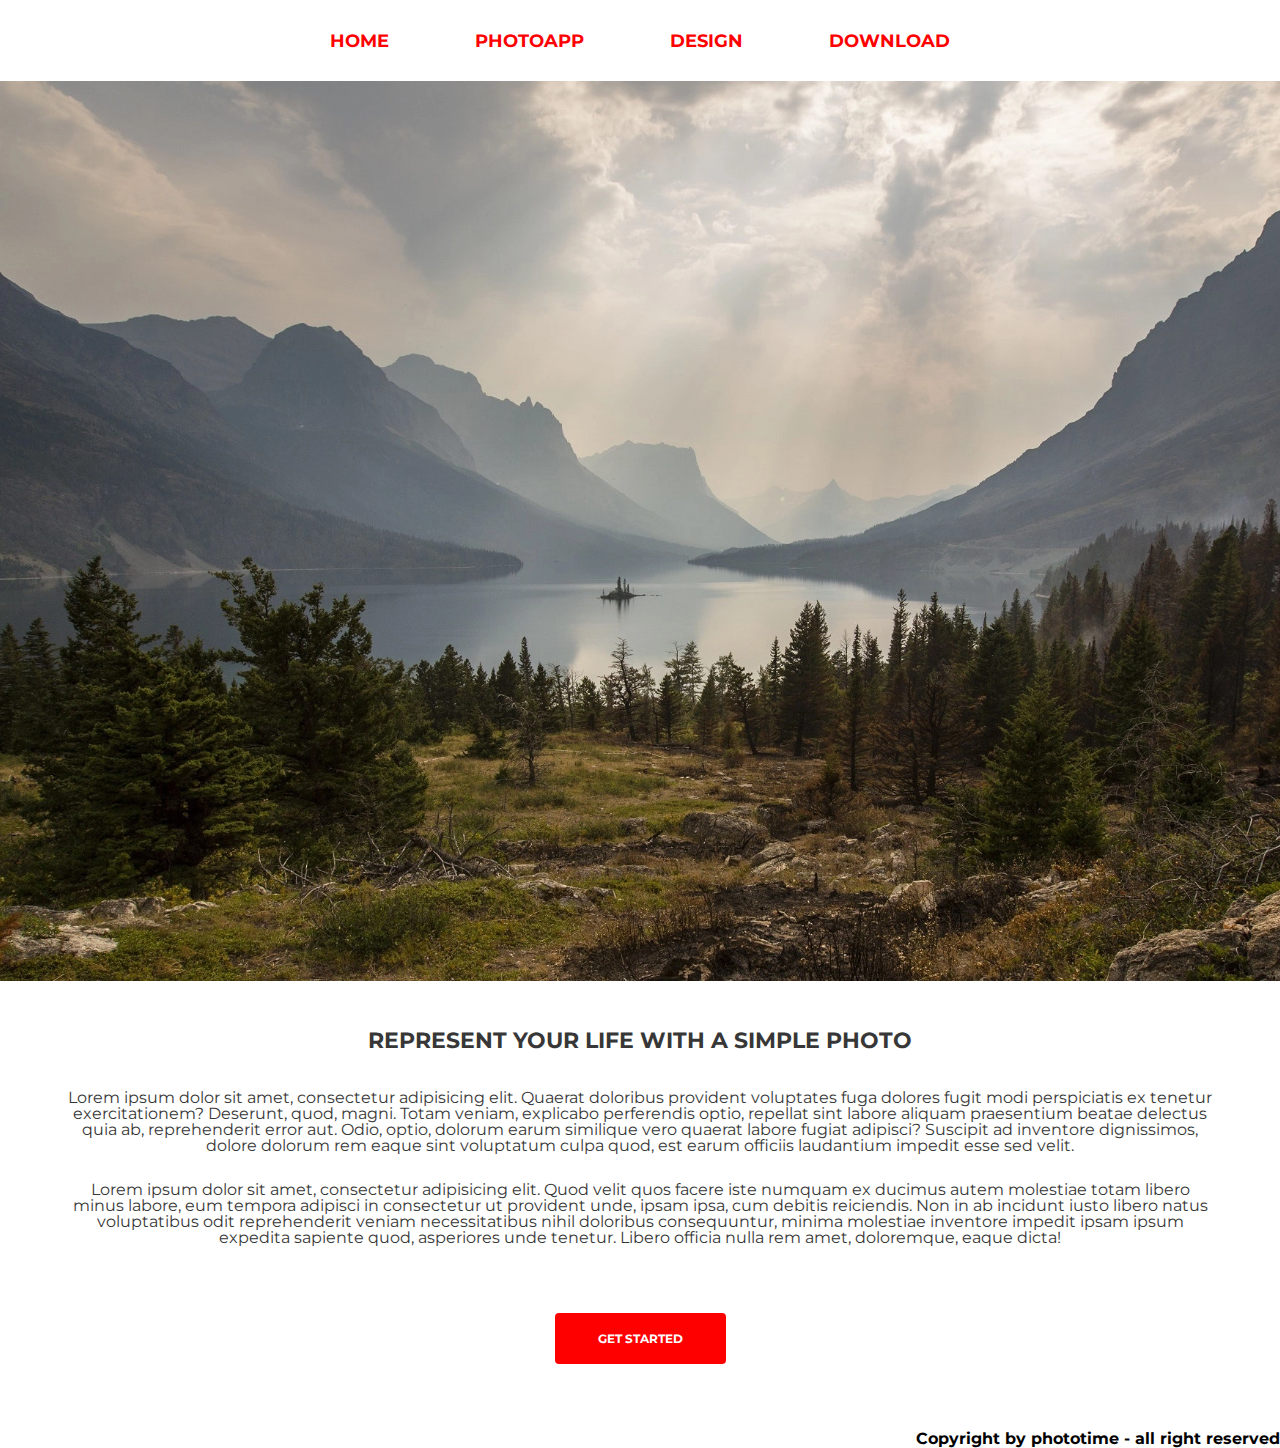
<file: HTML+CSS/проєкт 6 simple photo(+)/index.html>
<!DOCTYPE html>
<html lang="en">
<head>
  <meta charset="UTF-8">
  <meta name="viewport" content="width=device-width, initial-scale=1.0">
  <meta http-equiv="X-UA-Compatible" content="ie=edge">
  <link rel="stylesheet" href="css/reset.css">
  <link rel="stylesheet" href="css/style.css">
  <title>Simple Photo</title>
</head>
<body>
  <header class="header">
    <nav class="menu">
      <ul>
        <li> <a href="">home</a> </li>
        <li> <a href="">photoapp</a> </li>
        <li> <a href="">design</a> </li>
        <li> <a href="">download</a> </li>
      </ul>
    </nav>
  </header>

  <main class="main">
    <div class="landscape"></div>
    <div class="info">
      <h2 class="heading">represent your life with a simple photo</h2>
      <p class="text">Lorem ipsum dolor sit amet, consectetur adipisicing elit. Quaerat doloribus provident voluptates fuga dolores fugit
        modi perspiciatis ex tenetur exercitationem? Deserunt, quod, magni. Totam veniam, explicabo perferendis optio, repellat sint
        labore aliquam praesentium beatae delectus quia ab, reprehenderit error aut. Odio, optio, dolorum earum similique vero quaerat
        labore fugiat adipisci? Suscipit ad inventore dignissimos, dolore dolorum rem eaque sint voluptatum culpa quod, est earum officiis
        laudantium impedit esse sed velit.</p>
      <p class="text">Lorem ipsum dolor sit amet, consectetur adipisicing elit. Quod velit quos facere iste numquam ex ducimus autem molestiae totam libero minus labore, eum tempora adipisci in consectetur ut provident unde, ipsam ipsa, cum debitis reiciendis. Non in ab incidunt iusto libero natus voluptatibus odit reprehenderit veniam necessitatibus nihil doloribus consequuntur, minima molestiae inventore impedit ipsam ipsum expedita sapiente quod, asperiores unde tenetur. Libero officia nulla rem amet, doloremque, eaque dicta!</p>
    </div>
    <div class="button-wrapper">
        <a href="#">get started</a>
    </div>
  </main>
  <footer class="footer">
    <p class="copyright">Copyright by phototime - all right reserved</p>
  </footer>
</body>
</html>
</file>
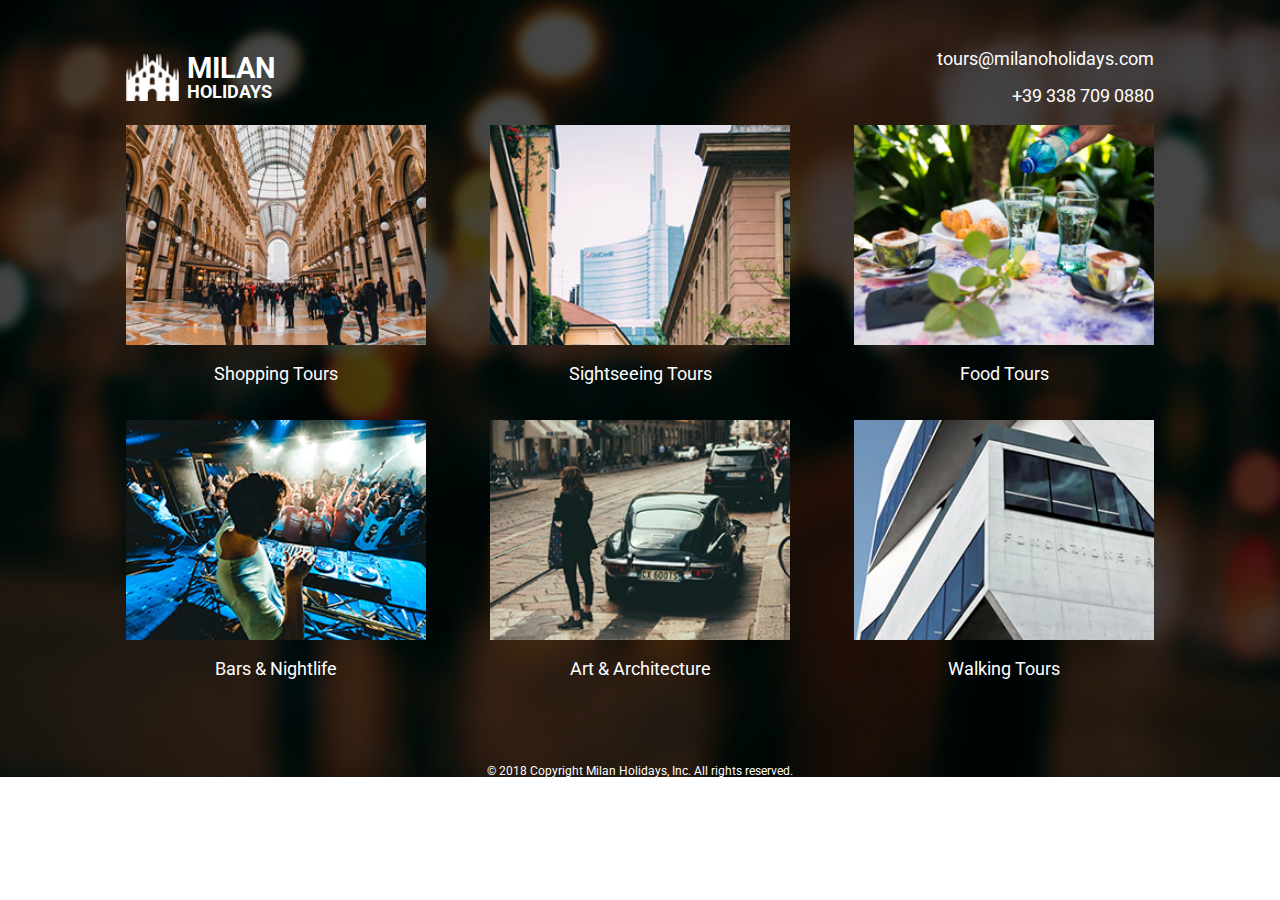
<file: HTML+CSS/проєкт 7 Milan Holidays(+)/index.html>
<!DOCTYPE html>
<html lang="en">
<head>
  <meta charset="UTF-8">
  <meta name="viewport" content="width=device-width, initial-scale=1.0">
  <meta http-equiv="X-UA-Compatible" content="ie=edge">
  <link rel="stylesheet" href="css/reset.css">
  <link rel="stylesheet" href="css/style.css">
  <title>Milan Holidays</title>
</head>
<body>
  <header class="header">
    <div class="container">
      <div class="header-line">
        <div class="logo-name">
          <div class="logo">
          </div>
          <div class="name">
            <p class="top-line">
              milan
            </p>
            <p class="bottom-line">
              holidays
            </p>
          </div>
        </div>
        <div class="contacts">
          <p class="contact">tours@milanoholidays.com</p>
          <p class="contact">+39 338 709 0880</p>
        </div>
      </div>
    </div>
  </header>
  <main class="main">
    <div class="container">
      <div class="tours">
        <div class="tour">
          <div class="tour-bp first">
            <div class="hover">
              <div class="cost">
                <p class="thover-text1">from</p>
                <p class="thover-text2">&euro;50</p>
              </div>
              <div class="details">
                <p class="thover-text3">view details</p>
                <a href="#"><img class="thover-img" src="img/arrow.png" alt=""></a>
              </div>
            </div>
          </div>
          <p class="tour-name">shopping tours</p>
        </div>
        <div class="tour">
          <div class="tour-bp second">
            <div class="hover">
              <div class="cost">
                <p class="thover-text1">from</p>
                <p class="thover-text2">&euro;51</p>
              </div>
              <div class="details">
                <p class="thover-text3">view details</p>
                <a href="#"><img class="thover-img" src="img/arrow.png" alt=""></a>
              </div>
            </div>
          </div>
          <p class="tour-name">Sightseeing Tours</p>
        </div>
        <div class="tour">
          <div class="tour-bp three">
            <div class="hover">
              <div class="cost">
                <p class="thover-text1">from</p>
                <p class="thover-text2">&euro;52</p>
              </div>
              <div class="details">
                <p class="thover-text3">view details</p>
                <a href="#"><img class="thover-img" src="img/arrow.png" alt=""></a>
              </div>
            </div>
          </div>
          <p class="tour-name">Food Tours</p>
        </div>
        <div class="tour">
          <div class="tour-bp fourth">
            <div class="hover">
              <div class="cost">
                <p class="thover-text1">from</p>
                <p class="thover-text2">&euro;53</p>
              </div>
              <div class="details">
                <p class="thover-text3">view details</p>
                <a href="#"><img class="thover-img" src="img/arrow.png" alt=""></a>
              </div>
            </div>
          </div>
          <p class="tour-name">Bars & Nightlife</p>
        </div>
        <div class="tour">
          <div class="tour-bp fifth">
            <div class="hover">
              <div class="cost">
                <p class="thover-text1">from</p>
                <p class="thover-text2">&euro;55</p>
              </div>
              <div class="details">
                <p class="thover-text3">view details</p>
                <a href="#"><img class="thover-img" src="img/arrow.png" alt=""></a>
              </div>
            </div>
          </div>
          <p class="tour-name">Art & Architecture</p>
        </div>
        <div class="tour">
          <div class="tour-bp six">
            <div class="hover">
              <div class="cost">
                <p class="thover-text1">from</p>
                <p class="thover-text2">&euro;699999</p>
              </div>
              <div class="details">
                <p class="thover-text3">view details</p>
                <a href="#"><img class="thover-img" src="img/arrow.png" alt=""></a>
              </div>
            </div>
          </div>
          <p class="tour-name">Walking Tours</p>
        </div>
      </div>
    </div>
  </main>
  <footer class="footer">
    <div class="container">
      <p class="footer-line">&copy; 2018 Copyright Milan Holidays, Inc. All rights reserved.</p>
    </div>
  </footer>
</body>
</html>
</file>
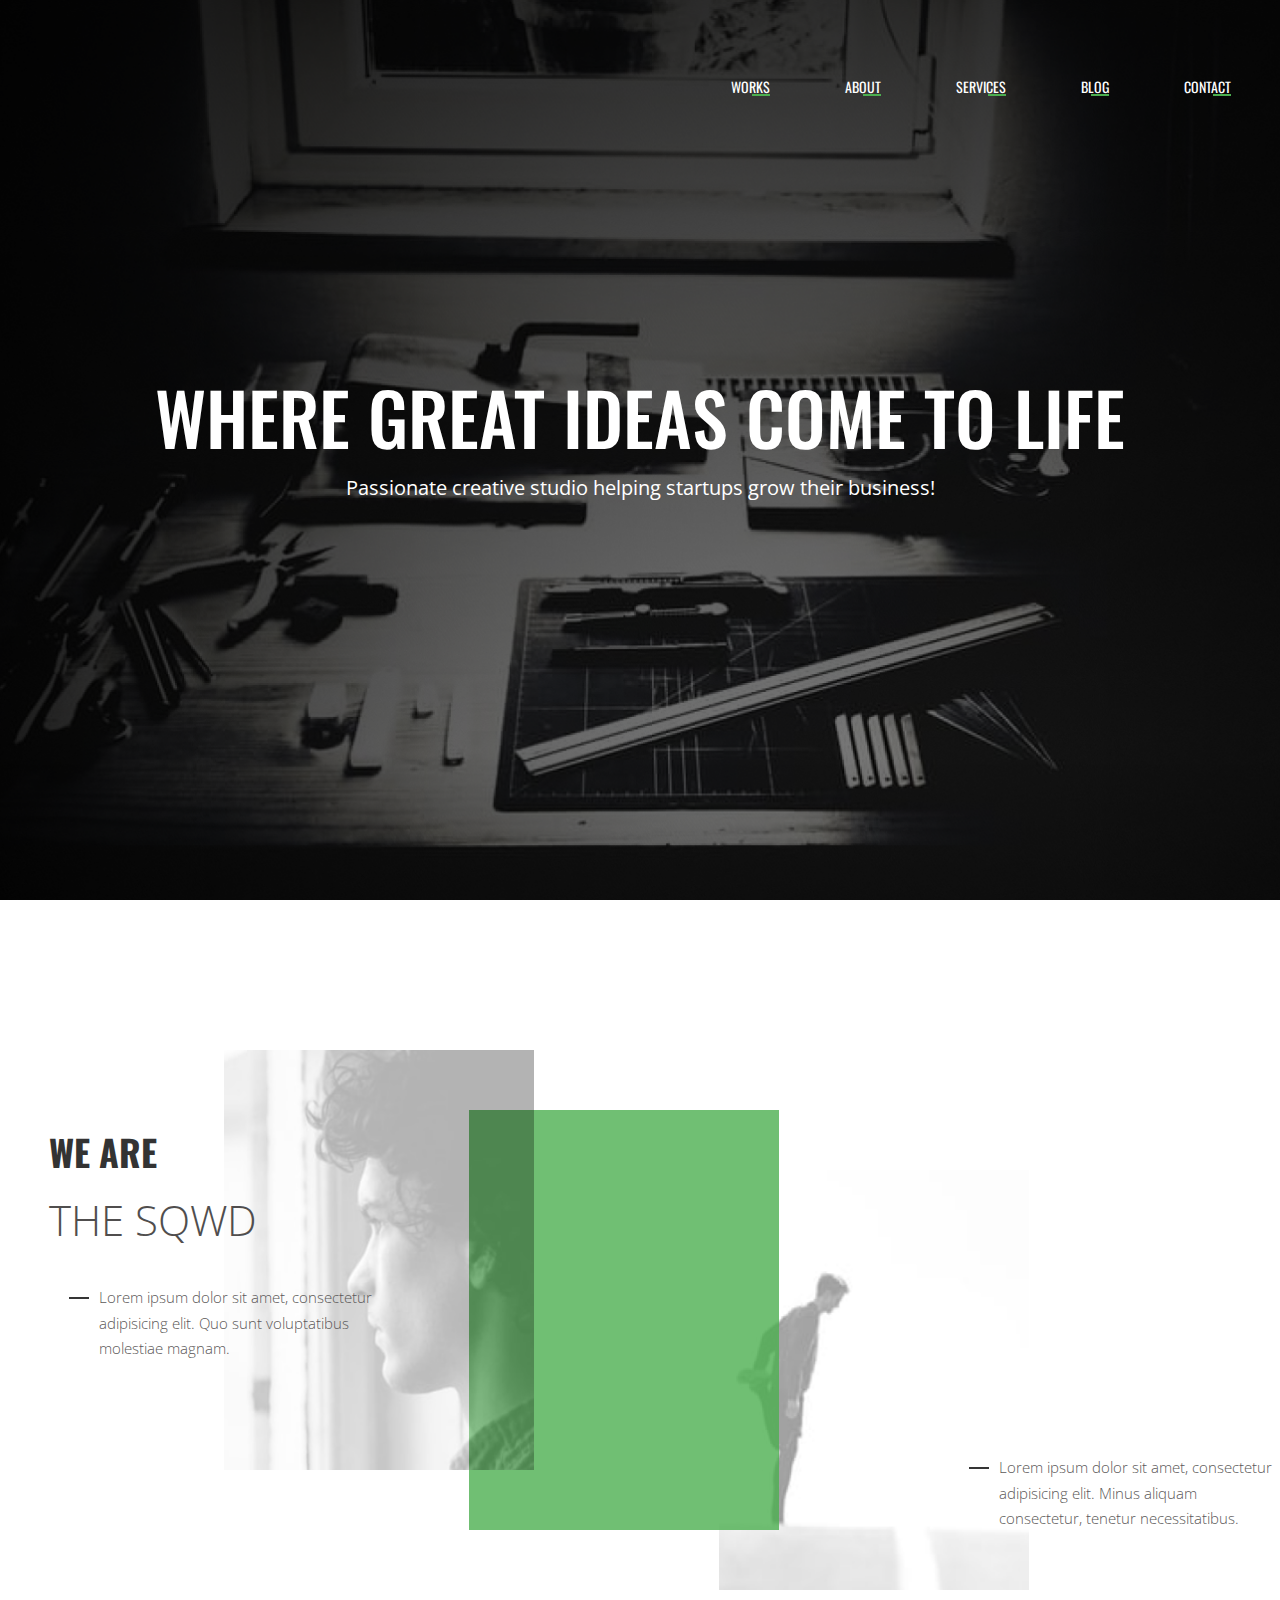
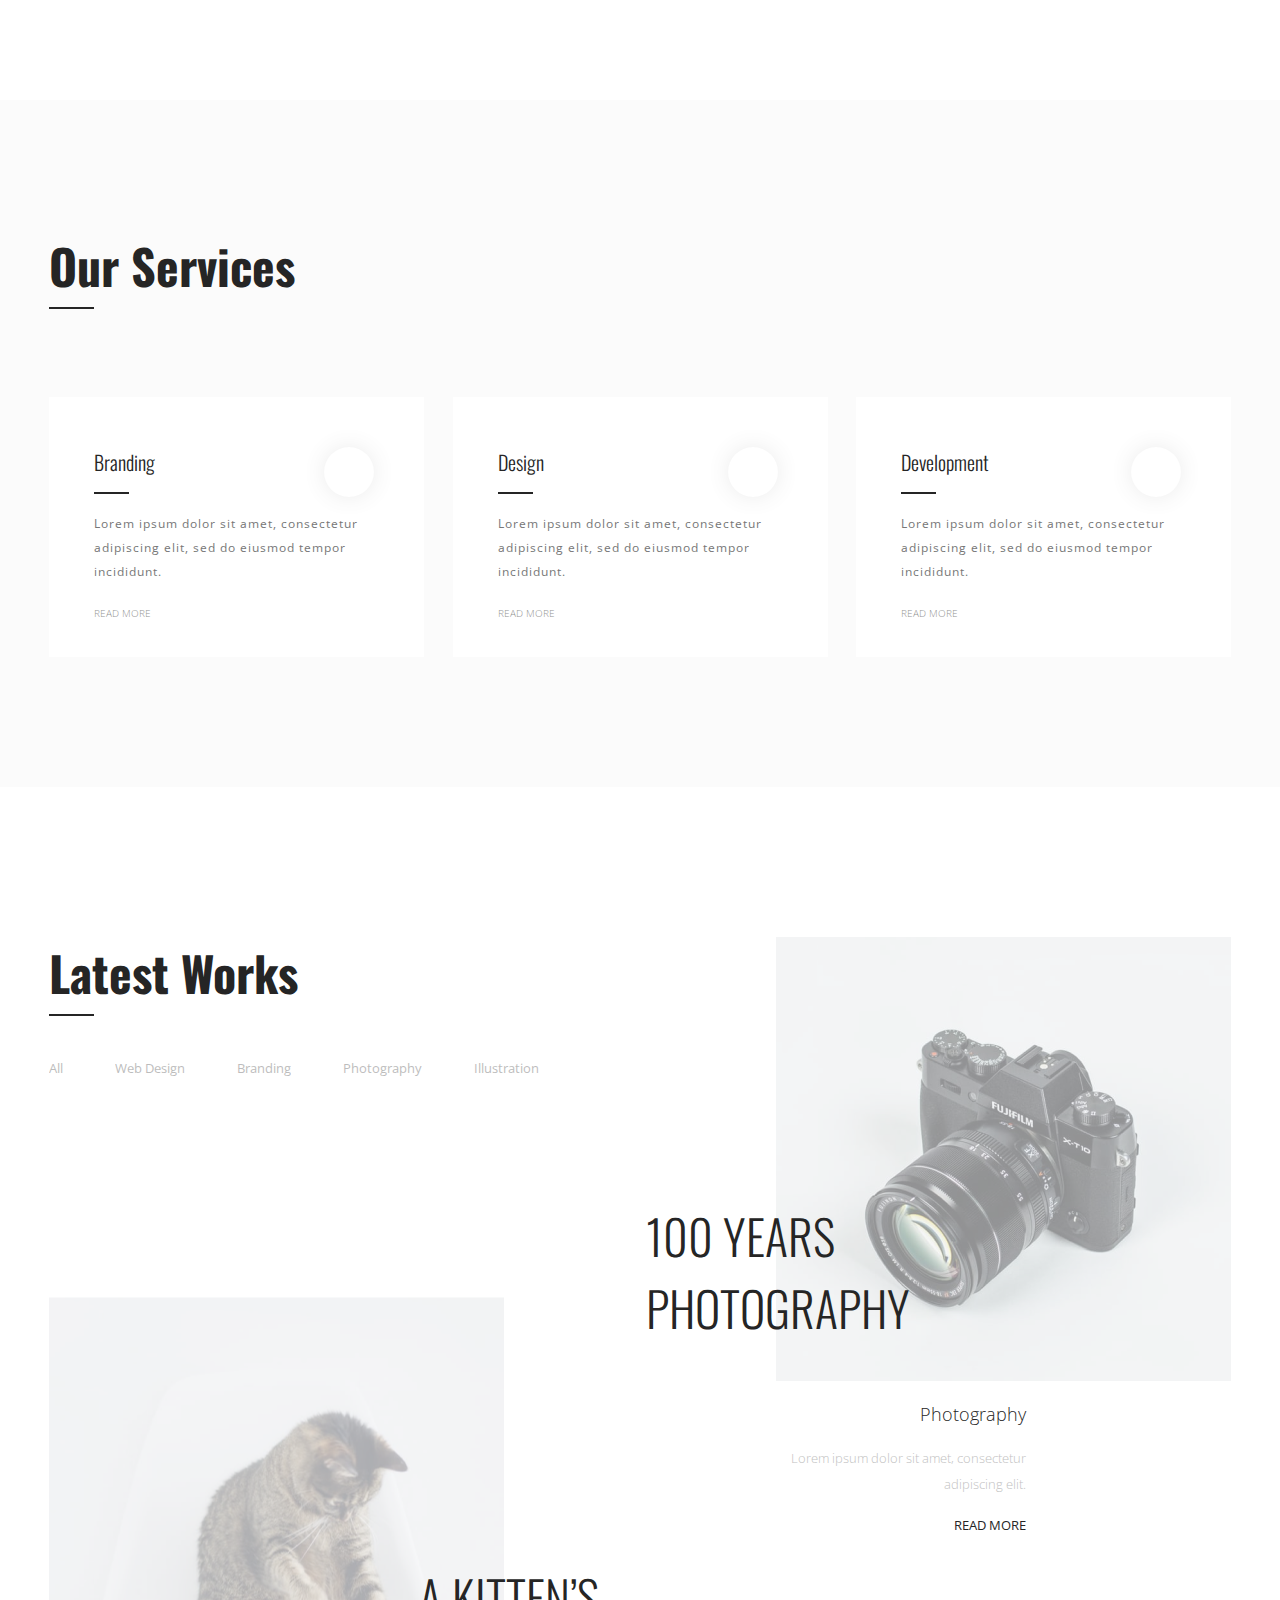
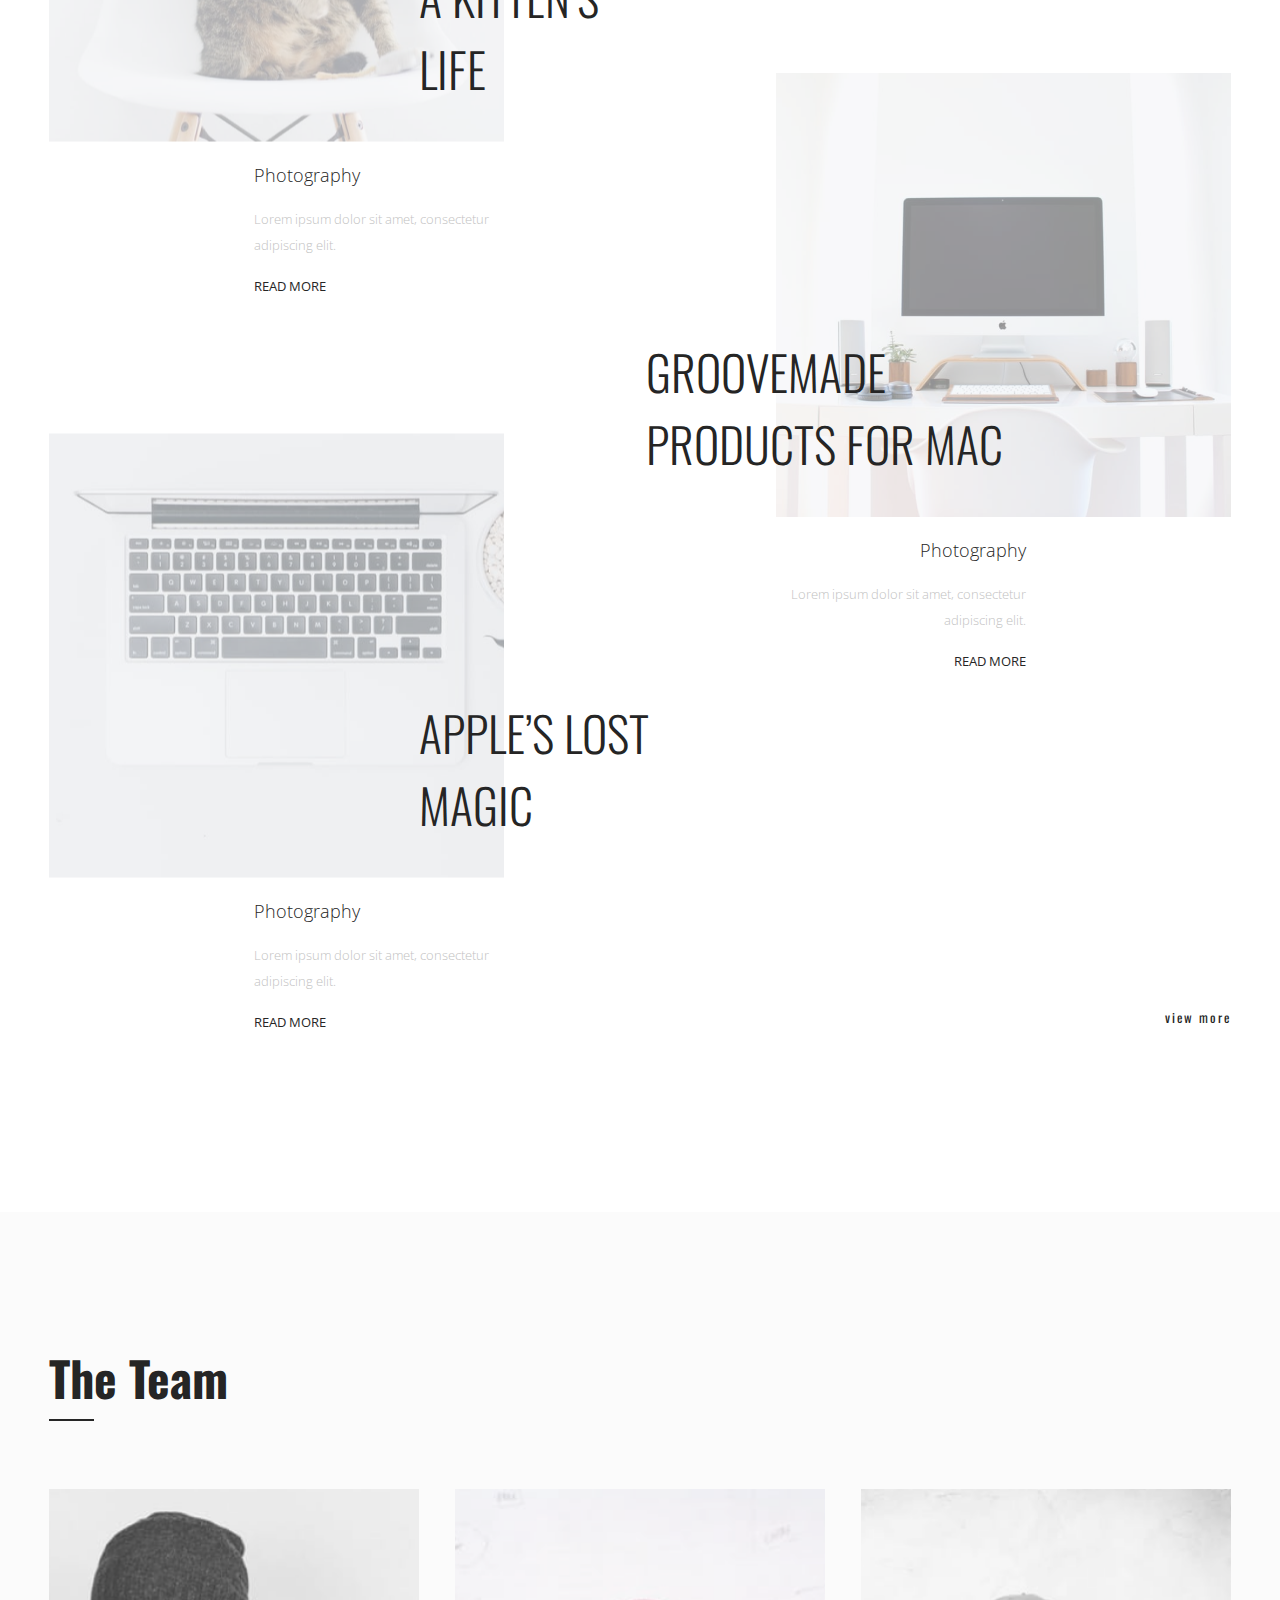
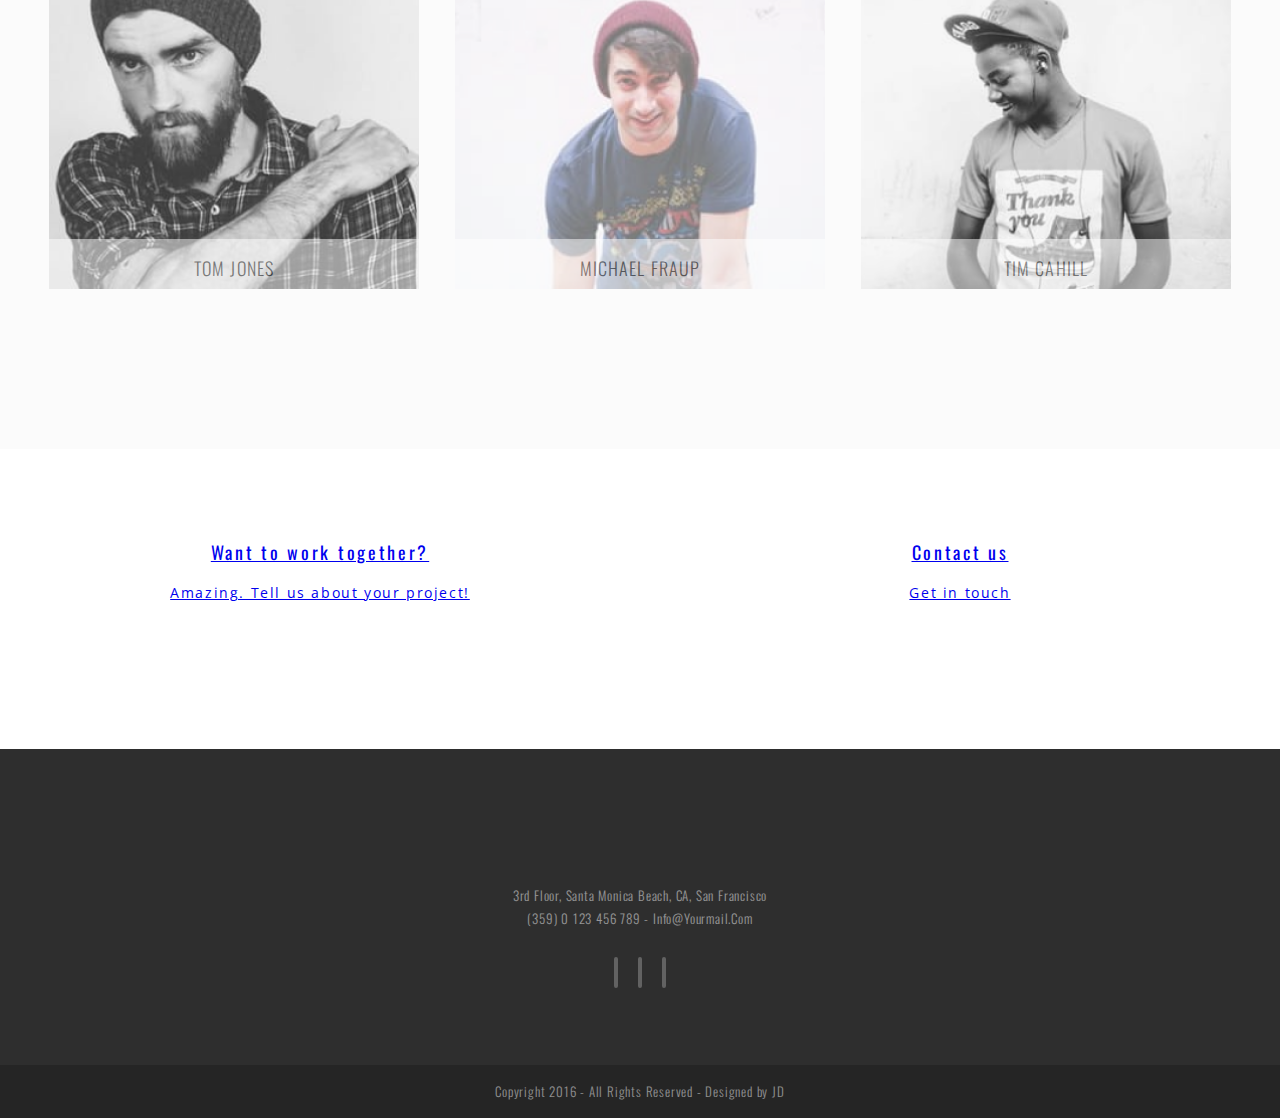
<file: HTML+CSS/проєкт 8 Freebie-Agency(+)/index.html>
<!DOCTYPE html>
<html lang="en">
<head>
  <meta charset="UTF-8">
  <meta name="viewport" content="width=device-width, initial-scale=1.0">
  <meta http-equiv="X-UA-Compatible" content="ie=edge">
  <link rel="stylesheet" href="css/reset.css">
  <link rel="stylesheet" href="css/style.css">
  <link rel="stylesheet" href="https://pro.fontawesome.com/releases/v5.10.0/css/all.css" integrity="sha384-AYmEC3Yw5cVb3ZcuHtOA93w35dYTsvhLPVnYs9eStHfGJvOvKxVfELGroGkvsg+p" crossorigin="anonymous"/>
  <title>Document</title>
</head>
<body>
  <header class="header">
    <div class="container">
      <nav class="menu">
        <ul>
          <li> <a href="#">works</a>
          <div class="underline"></div> </li>
          <li> <a href="#">about</a> <div class="underline"></div> </li>
          <li> <a href="#">services</a> <div class="underline"></div> </li>
          <li> <a href="#">blog</a>  <div class="underline"></div> </li>
          <li> <a href="#">contact</a> <div class="underline"></div> </li>
        </ul>
      </nav>
      <div class="header-text">
        <h1 class="big-text">WHERE GREAT IDEAS COME TO LIFE</h1>
        <p class="small-text">Passionate creative studio helping startups grow their business!</p>
      </div>
    </div>
  </header>
  <main class="main">
    <section class="about">
      <div class="container">
        <div class="about-box">
          <div class="about-text">
            <p class="about-text-bold">we are</p>
            <p class="about-text-thin">THE SQWD</p>
            <p class="about-text-small-1">Lorem ipsum dolor sit amet, consectetur adipisicing elit. Quo sunt voluptatibus molestiae magnam.</p>
          </div>
          <img class="about-img-1" src="img/Bitmap.png" alt="Bitmap">
          <div class="green-box">

          </div>
          <img class="about-img-2" src="img/Bitmap (1).png" alt="Bitmap">
          <p class="about-text-small-2">Lorem ipsum dolor sit amet, consectetur adipisicing elit. Minus aliquam consectetur, tenetur necessitatibus.</p>
        </div>
      </div>
    </section>
    <section class="services">
      <div class="container">
        <h3 class="heading">our services</h3>
        <div class="services-cards">
          <div class="service-card">
            <h6 class="card-caption">Branding</h6>
            <div class="card-icon">
              <i class="far fa-newspaper"></i>
            </div>
            <p class="card-info">Lorem ipsum dolor sit amet, consectetur adipiscing elit, sed do eiusmod tempor incididunt.</p>
            <a class="card-link" href="#">read more</a>
            <div class="green-line">

            </div>
          </div>
          <div class="service-card">
            <h6 class="card-caption">Design</h6>
            <div class="card-icon">
              <i class="fas fa-pencil-ruler"></i>
            </div>
            <p class="card-info">Lorem ipsum dolor sit amet, consectetur adipiscing elit, sed do eiusmod tempor incididunt.</p>
            <a class="card-link" href="#">read more</a>
            <div class="green-line">

            </div>
          </div>
          <div class="service-card">
            <h6 class="card-caption">Development</h6>
            <div class="card-icon">
              <i class="far fa-file-code"></i>
            </div>
            <p class="card-info">Lorem ipsum dolor sit amet, consectetur adipiscing elit, sed do eiusmod tempor incididunt.</p>
            <a class="card-link" href="#">read more</a>
            <div class="green-line">

            </div>
          </div>
        </div>
      </div>
    </section>
    <section class="latest-works">
      <div class="container">
        <div class="works-box">
          <div class="work">
            <h3 class="heading">latest works</h3>
            <nav class="filter-menu">
              <ul>
                <li> <a href="#">all</a> </li>
                <li> <a href="#">web design</a> </li>
                <li> <a href="#">branding</a> </li>
                <li> <a href="#">photography</a> </li>
                <li> <a href="#">illustration</a> </li>
              </ul>
            </nav>
          </div>
          <div class="work">
            <div class="pic-box">
              <p class="upper-text">100 years photography</p>
              <img class="work-pic" src="img/pic ph.png" alt="pic ph">
            </div>
            <div class="work-text">
              <p class="work-name">Photography</p>
              <p class="work-desc">Lorem ipsum dolor sit amet, consectetur adipiscing elit.</p>
              <div class="btn-box">
                <div class="left-line-through"></div>
                <a class="work-btn" href="#">read more</a>
                <div class="right-line-through"></div>
              </div>
            </div>
          </div>
          <div class="work">
            <div class="pic-box">
              <p class="upper-text">A KITTEN’S LIFE</p>
              <img class="work-pic" src="img/pic ph 2.png" alt="pic ph 2">
            </div>
            <div class="work-text">
              <p class="work-name">Photography</p>
              <p class="work-desc">Lorem ipsum dolor sit amet, consectetur adipiscing elit.</p>
              <div class="btn-box">
                <div class="left-line-through"></div>
                <a class="work-btn" href="#">read more</a>
                <div class="right-line-through"></div>
              </div>
            </div>
          </div>
          <div class="work">
            <div class="pic-box">
              <p class="upper-text">GROOVEMADE PRODUCTS FOR MAC</p>
              <img class="work-pic" src="img/pic ph 3.png" alt="pic ph 3">
            </div>
            <div class="work-text">
              <p class="work-name">Photography</p>
              <p class="work-desc">Lorem ipsum dolor sit amet, consectetur adipiscing elit.</p>
              <div class="btn-box">
                <div class="left-line-through"></div>
                <a class="work-btn" href="#">read more</a>
                <div class="right-line-through"></div>
              </div>
            </div>
          </div>
          <div class="work">
            <div class="pic-box">
              <p class="upper-text">APPLE’s LOST MAGIC</p>
              <img class="work-pic" src="img/pic ph 4.png" alt="pic ph 4">
            </div>
            <div class="work-text">
              <p class="work-name">Photography</p>
              <p class="work-desc">Lorem ipsum dolor sit amet, consectetur adipiscing elit.</p>
              <div class="btn-box">
                <div class="left-line-through"></div>
                <a class="work-btn" href="#">read more</a>
                <div class="right-line-through"></div>
              </div>
            </div>
          </div>

          <div class="work">
            <a class= "view-more-btn" href="#">view more</a>
          </div>

        </div>
      </div>
    </section>
    <section class="team">
      <div class="container">
        <h3 class="heading">the team</h3>
        <div class="team-cards">
          <div class="member-card person1">
            <div class="member-info">
              <p class="member-name">TOM JONES</p>
              <div class="black-line"></div>
              <p class="member-job">Creative Director</p>
              <p class="member-slogan">Create with simplicity in mind!</p>
            </div>
          </div>
          <div class="member-card person2">
            <div class="member-info">
              <p class="member-name">MICHAEL FRAUP</p>
              <div class="black-line"></div>
              <p class="member-job">Creative Director</p>
              <p class="member-slogan">Create with simplicity in mind!</p>
            </div>
          </div>
          <div class="member-card person3">
            <div class="member-info">
              <p class="member-name">TIM CAHILL</p>
              <div class="black-line"></div>
              <p class="member-job">Creative Director</p>
              <p class="member-slogan">Create with simplicity in mind!</p>
            </div>
          </div>
        </div>
      </div>
    </section>
  </main>
  <footer class="footer">
    <div class="upper-line">
      <div class="footer-box">
        <a href="#">
        <i class="fal fa-suitcase footer-icon"></i>
        <p class="footer-box-caption">Want to work together?</p>
        <p class="footer-box-description">Amazing. Tell us about your project!</p>
        <i class="fal fa-arrow-right arrow-right"></i></a>
      </div>
      <div class="footer-box">
        <a href="#">
        <i class="fal fa-envelope footer-icon"></i>
        <p class="footer-box-caption">Contact us</p>
        <p class="footer-box-description">Get in touch</p>
        <i class="fal fa-arrow-right arrow-right"></i></div></a>
    </div>
    <div class="middle-line">
      <p class="comunication-info">3rd Floor, Santa Monica Beach, CA, San Francisco</p>
      <p class="comunication-info">(359) 0 123 456 789 - info@yourmail.com</p>
      <div class="social-icons">
        <a class="social-icon" href="#"><i class="fab fa-facebook-f"></i></a>
        <a class="social-icon" href="#"><i class="fab fa-twitter"></i></a>
        <a class="social-icon" href="#"><i class="fab fa-pinterest-p"></i></a>
      </div>
    </div>
    <div class="lower-line">
      <p class="copyright">Copyright 2016 - All Rights Reserved - Designed by JD</p>
    </div>
  </footer>
</body>
</html>
</file>
<file: HTML+CSS+JavaScript/The Ham Step Project(pr.1)(+)/css/style.css>
/* font-family: 'Montserrat', sans-serif; */
/*     background-position: center;
    background-size: cover;
    background-repeat: no-repeat; */
@import url('https://fonts.googleapis.com/css2?family=Montserrat:wght@300;400;700&display=swap');
@import url('https://cdnjs.cloudflare.com/ajax/libs/font-awesome/6.1.1/css/all.min.css');

body{
    font-family: 'Montserrat', sans-serif;
}

.header{
    background: url("../img/background/header.jpg");
    background-position: center;
    background-size: cover;
    background-repeat: no-repeat;
    max-width: 100%;
    width: 100vw;
    height: 100vh;
    font-weight: 700;
    background-attachment: fixed;
}

.name{
    color: #ffffff;
    font-weight: 400;
    /* margin-top: 38px; */
}

.container{
    width: 1160px;
    margin: auto;
}

.fl_c{
    display: flex;
    justify-content: space-between;
    align-items: center;
}

.nav{
    max-width: 100%;
    width: 100vw;
    height: 120px;
    background: rgba(94, 93, 88, 0.6);
}

.hextext{
    color: #18cfab;
    font-weight: 700;
}

.the_header{
    width: 233px;
    height: 120px;
    display: flex;
    justify-content: center;
    align-items: center;
}

.menu{
    width: 615px;
    display: flex;
    justify-content: space-between;
}

.menu li{
    line-height: 42px;
}

.menu a{
    color: rgba(255, 255, 255, 0.6);
    text-decoration: none;
    transition: 0.3s;
    border-bottom: 1px solid rgba(0, 0, 0, 0);
    padding-bottom: 50px;
}

.menu a:hover {
    color: #18cfab;
    border-bottom-color: #18cfab;
}

.menu i{
    color: rgba(255, 255, 255, 0.6);
    text-decoration: none;
    transition: 0.3s;
    line-height: 42px;
}

.menu i:hover {
    color: #18cfab;
}

.hexagon {
    font-family: 'Montserrat', sans-serif;
    margin-right: 6px;
	width: 58px;
	height: 35px;
	background: #18cfab;
	position: relative;
    color:  #ffffff;
    font-size: 40px;
    font-weight: 700;
    line-height: 34px;
    text-align: center;
    vertical-align: middle;
}
.hexagon:before {
	content: "";
	position: absolute;
	top: -16px;
	left: 0;
	width: 0;
	height: 0;
	border-left: 29px solid transparent;
	border-right: 29px solid transparent;
	border-bottom: 16px solid #18cfab;
}
.hexagon:after {
	content: "";
	position: absolute;
	bottom: -16px;
	left: 0;
	width: 0;
	height: 0;
	border-left: 29px solid transparent;
	border-right: 29px solid transparent;
	border-top: 16px solid #18cfab;

}

.home{
    margin-top: 17vh;
    text-align: center;
}

.th1{
    font-size: 35px;
    color: #ffffff;
    text-transform: uppercase;
}

.th1sp{
    color: #18cfab;
}

.th2{
    font-size: 78px;
    color: #ffffff;
    text-transform: uppercase;
    margin-top: 22px;
    margin-bottom: 22px;
}

.th3{
    font-weight: 400;
    font-size: 34px;
    color: #d4d4d4;
    text-transform: capitalize;
}

.buttons_home{
    display: flex;
    justify-content: center;
    align-items: center;
    margin-top: 8%;

}

.bh1{
    width: 170px;
    height: 65px;
    background-color: #ffffff;
    padding-top: 5px;
    border-radius: 5px;
    margin-right: 26px;
}

.bh1 a{
    box-sizing: border-box;
    width: 170px;
    height: 65px;
    background-color: #18cfab;
    font-size: 15px;
    text-decoration: none;
    color: #ffffff;
    display: block;
    text-align: center;
    padding-top: 16px;
    line-height: 2;
    border-radius: 5px;
    text-transform: uppercase;
    /* transform: translateY(-50%);     */
}

.bh2{
    margin-left: 13px;
    width: 170px;
    height: 65px;
    background-color: #ffffff;
    padding-top: 5px;
    border-radius: 5px;
}

.bh2 a{
    box-sizing: border-box;
    width: 170px;
    height: 65px;
    background-color: #00cbf6;
    font-size: 15px;
    text-decoration: none;
    color: #ffffff;
    display: block;
    text-align: center;
    padding-top: 16px;
    line-height: 2;
    border-radius: 5px;
    text-transform: uppercase;
    /* transform: translateY(-50%);     */
}

.characteristics{
    display: flex;
    justify-content: space-between;
    margin-top: 5px;
}

.characteristic{
    width: 25vw;
    height: 370px;
    text-align: center;
    font-size: 20px;
    text-transform: uppercase;
    font-weight: 700;
}

.characteristic i{
    font-size: 50px;
    margin-bottom: 50px;
    padding-top: 100px;
}

.characteristic:nth-child(odd){
    color: #18CFAB;
    background-color: #1C2A33;
}

.characteristic:nth-child(even){
    color: #ffffff;
    background-color: #18CFAB;
}

.title_text{
    text-align: center;
    color: #4e4e4e;
    text-transform: capitalize;
    font-size: 36px;
    padding-top: 85px;
}


.line{
    background-color: #18CFAB;
    width: 76px;
    height: 1px;
    margin: auto;
}

.l1{
    margin-top: 30px;
    transform: translateX(-7px);
}

.l2{
    margin-top: 3px;
    margin-bottom: 10px;
    transform: translateX(7px);
}


ul {
    list-style: none;
    padding-left: 0;
}

.centered-content {
    margin-top: 70px;
    height: 50vh;
    display: flex;
    flex-direction: column;
    justify-content: center;
    align-items: center;
}

.tabs {
    display: flex;
    position: relative;
} 

.tabs-title{
    height: 70px;
}

.tabs-title button {
    box-sizing: border-box;
    background-color: #F8FCFE; 
    color: #717171;
    cursor: pointer;
    width: 190px;
    height: 70px;
    text-decoration: none;
    transition: 0.3s;
    border: 1px solid rgba(237, 239, 239, 1);
    text-align: center;
    line-height: 2;
    font-weight: 400;
}

.tabs-title button:hover {
    border-radius: 1.5px;
    border-color: #18CFAB;
}

.tabs-title.active button {
    background-color: #18CFAB; 
    color: #fff;
}
.tab-block {
    width: 70vw; 
    margin: auto; 
    display: flex;
    justify-content: space-between;
    align-items: center;
    margin-top: 26px;
    font-weight: 300;
    font-size: 14px;
    color: #777777;
}

.tab_img{
    width: 190px;
    height: 140px;
    padding-right: 15px;
}

.hide {
    display: none;
}


.triangle_down{
    width: 0;
    height: 0;
    border-style: solid;
    border-width: 10px 10px 0 10px;
    border-color: #18CFAB transparent transparent transparent;
    margin: auto;
}

.ready{
    text-align: center;
    background-image: url('../img/background/section-2.jpg');
    background-position: center;
    background-size: cover;
    background-repeat: no-repeat;
}

.backg_ready{
    background-color: rgba(0, 0, 0, 0.8);
    padding-bottom: 128px;
    padding-top: 127px;
}

.rtext{
    margin-top: 12px;
    margin-bottom: 62px;
    font-weight: 400;
    font-size: 16px;
    color: #D8D8D8;
    line-height: 2.5;
}

.rtitle{
    color: #18CFAB;
    text-transform: uppercase;
    font-size: 40px;
    font-weight: 700;
}

.button_center{
    margin: auto;
}

.box{
    width: 25%;    
}

.block-cover{
    display: flex;
    flex-wrap: wrap;
}

.our_amazing_work{
    background-color: #e9edef;
}

.all-list{
    display: flex;
    justify-content: center;
    align-items: center;
    margin: 70px 0px;
}

.all-list-button{
    box-sizing: border-box;
    background-color: #e9edef; 
    color: #717171;
    cursor: pointer;
    height: 52px;
    text-decoration: none;
    transition: 0.3s;
    border: 1px solid rgba(218, 218, 218, 1);
    text-align: center;
    font-size: 14px;
    font-weight: 400;
    padding: 19px 15px;
}

.all-list-button:hover{
    border-color: rgba(24, 207, 171, 0.5);
    color: rgba(24, 207, 171, 0.5);
}

.active_all-list-button{
    color: #18CFAB;
    border-color: #18CFAB;
}

.lm_button{
    display: flex;
    justify-content: center;
    text-decoration: none;
    background-color: #18CFAB;
    width: 170px;
    height: 63px;
    border-radius: 5px;
    align-items: center;
    margin: auto;
}

.lm_box{
    margin-top: 70px;
    padding-bottom: 100px;
}

.hidden{
    display: none;
}

.lm_plus{
    font-weight: 700;
    font-size: 30px;
    padding-right: 15px;
    color: #fff;
}

.lm_text{
    font-weight: 700;
    font-size: 14px;
    text-transform: uppercase;
    color: #fff;
}

.breaking_news{
    background-color: #ffffff;
    margin-bottom: 130px;
}

.bn_box{
    display: flex;
    justify-content: space-between;
    align-items: center;
    flex-wrap: wrap;
}

.bn{
    margin-top: 50px;
    width: 265px;
    height: 280px;
    position: relative;
}

.bn_text1{
    font-weight: 700;
    font-size: 18px;
    color: #717171;
    padding-left: 15px;
    padding-top: 15px;
}

.bn_text2{
    padding-left: 20px;
    padding-top: 20px;
    font-weight: 300;
    font-size: 14px;
    color: #777777;
}

.bn_text2 span{
    padding-right: 18px;
    padding-left: 18px;
}

.bn_rect{
    position: absolute;
    top: 0;
    right: 0;
    text-align: center;
    width: 70px;
    height: 70px;
    background-color: #203E38;
}

.bn_date{
    padding-top: 14px;
    color: #ffffff;
}

.bn:hover .bn_rect{
    transition: 0.3s;
    background-color: #18CFAB;
}

.bn:hover .bn_text1{
    transition: 0.3s;
    color: #18CFAB;
}

.ps_theham{
    text-align: center;
    background-image: url("../img/background/section-3.jpg");
    background-position: center;
    background-size: cover;
    background-repeat: no-repeat;
    height: 853px;
    max-width: 100vw;
}

.ps_title_text{
    text-align: center;
    color: #ffffff;
    text-transform: capitalize;
    font-weight: 400;
    font-size: 36px;
    padding-top: 98px;
}

.ps_q{
    color: #18CFAB;
    font-weight: 700;
    font-size: 50px;
    margin-top: 68px;
}

.slider_line{
  position: relative;
  left: 0;
  transition: 1s;
}

.slider{
  overflow-x: hidden;
  position: relative;
  height: 550px;
}

.act_text_1{
    font-weight: 300;
    font-size: 16px;
    color: #bbbbbb;
}
.act_text_2{
    font-weight: 700;
    font-size: 16px;
    color: #18cfab;
    margin-top: 37px;
}
.act_text_3{
    font-weight: 300;
    font-size: 13px;
    color: #bbbbbb;
    margin-top: 21px;
}

.arrow{
  width: 30px;
  height: 30px;
  border: 1px solid rgba(187, 187, 187, 1);
}

.a1{
    margin-right: 17px;
    border: 1px solid rgba(187, 187, 187, 1);
}

.a2{
    margin-left: 15px;
    border: 1px solid rgba(187, 187, 187, 1);
}

.slider_prev{
  transform: scale(-1, 1);
}

/* .arrows{
  width: 75vw;
  display: flex;
  justify-content: space-between;
  align-items: center;
  position: absolute;
  top: 40%;
  left: 50%;
  transform: translateX(-50%);
} */

.one_of_sl{
    display: none;
}

.act{
    display: block;
    margin-top: 36px;
    text-align: center;
}

.moves{
  display: flex;
  align-items: center;
  justify-content: center;
  position: absolute;
  bottom: 100px;
  left: 50%; 
  transform: translateX(-50%);
}

.circle{
  width: 60px;
  height: 60px; 
  margin-left: 12px;
  margin-right: 12px;

  /* border: 4px solid rgba(31, 218, 181, 1);
  border-radius: 30px; */
}

.circle_pic{
    width: 60px;
    height: 60px;
    border: 4px solid rgba(31, 218, 181, 0.3);
    border-radius: 60px;
}


.activ{
  transform: translateY(-25%);
}

.slider_pic{
    width: 142px;
    height: 142px;
    border: 12px solid rgba(31, 218, 181, 0.3);
    border-radius: 142px;
    margin-top: 50px;
}

.circle_pics{
    display: flex;
}

.end{
    max-width: 100vw;
    height: 120px;
    background-color: #22353f;
    text-align: center;

}

.end_text{
    color: #aeaeae;
    font-weight: 300;
    font-size: 14px;
    padding-top: 53px;
}

.end_text_sp{
    color: #18CFAB;
    font-weight: 300;
    font-size: 14px;
}
</file>
<file: HTML+CSS/проєкт 2 ігри/css/style.css>
@import url('https://fonts.googleapis.com/css2?family=Bangers&family=Orbitron&display=swap');

/* font-family: 'Bangers', cursive;
font-family: 'Orbitron', sans-serif; */

body{
background-image: url('../img/fon8.jpg')
}

.header{
  background-color: #0af516;
}

.logo-picture{
  width: 120px;
}

.name{
  font-family: 'Orbitron', sans-serif;
  font-size: 32px;
}

.brand{
  width: 500px;
  display: flex;
  justify-content: space-between;
  align-items: center;
}

.container{
  width: 80vw;
  margin: auto;
  display: flex;
  justify-content: space-between;
  align-items: center;
}

.icon{
  width: 50px;
}

.social-icons a{
  text-decoration: none;
}

.wrapper{
  background-color: rgba(255, 255, 255, 0.6);
  width: 80vw;
  margin: auto;
  padding-top: 50px;
}

.heading{
  font-family: 'Orbitron', sans-serif;
  font-size: 28px;
  text-align: center;
  margin-bottom: 30px;
}

.new-games{

}

.poster{
height: 350px;
width: 270px;
}


.games{
  display: flex;
  justify-content: space-around;
}

.game-name{
  font-family: 'Orbitron', sans-serif;
  font-size: 24px;
  width: 270px;
  text-align: center;
  margin-top: 10px;
}

.about-games{
  margin: auto;
}

.about-games th{
  border: 3px solid #000;
  font-family: 'Orbitron', sans-serif;
  font-size: 20px;
  padding: 15px;
}

.about-games td{
  border: 3px solid #000;
  font-family: 'Bangers', cursive;
  vertical-align: middle;
  font-size: 20px;
  line-height: 1.3;
  padding: 15px;
}

.game-title{
  width: 500px;
  border-radius: 250px;
}

.item-name{
  font-style: italic;
  font-weight: bold;
}

.requirements-list{
  list-style-type: disc;
  list-style-position: inside;
}
</file>
<file: HTML+CSS/проєкт 3 джокер/css/style.css>
body{
  background-color: #00ff22;
}

.logo-picture{
  width: 150px;
  margin: 15px;
}

.caption{
  font-size: 32px;
  font-weight: bold;
}

.header{
  text-align: center;
}

.text-about{
  width: 80vw;
  margin: auto;
  text-align: justify;
  background-color: #19c230;
  border: 6px double #000000;
  border-radius: 15px;
  padding: 15px;
  margin-top: 10px;
}

.video{
  border: 4px solid #7affaf;
  box-shadow: 10px 10px 10px 0 #40b36e;
}

.video-block{
  text-align: center;
  margin-top: 20px;
}

.picture{
  width: 400px;
}

.gallery{
  text-align: center;
  margin-top: 20px;
}
</file>
<file: HTML+CSS/проєкт 5 сайти/css/style.css>
@import url('https://fonts.googleapis.com/css2?family=Caveat:wght@400;700&family=Neucha&display=swap');

/*
font-family: 'Caveat', cursive; об
font-family: 'Neucha', cursive; заг */


html{
  scroll-behavior: smooth;
}


body {
  font-family: 'Caveat', cursive;
  background: linear-gradient(to top left, #00ffff 0%, #3399ff 100%);
}

.logo-picture {
  width: 150px;
}

.name {
  font-family: 'Neucha', cursive;
  font-size: 26px;
  color: #0080ff;
}

.logo-name {
  width: 500px;
  display: flex;
  justify-content: space-around;
  align-items: center;
}

.menu {
  width: 600px;
  display: flex;
  justify-content: space-around;
  align-items: center;
  font-size: 26px;
  color: #0073e6;
  position: fixed;
  top: 50;
  right: 20px;
  background-color: rgba(255, 255, 255, 0.5);
  padding-top: 20px;
  padding-bottom: 20px;
}

.navigation {
  padding-right: 20px;
  padding-left: 20px;
  display: flex;
  justify-content: space-between;
  align-items: center;
}

.menu a {
  text-decoration: none;
  border-top: 1px solid rgba(0, 0, 0, 0);
  border-bottom: 1px solid rgba(0, 0, 0, 0);
  padding-bottom: 5px;
  padding-top: 5px;
  transition: 0.3s;
  color: #0073e6;
}

.menu a:hover {
  color: #ffff00;
  border-top-color: #ffff00;
  border-bottom-color: #ffff00;
}

.start-text {
  width: 45vw;
  font-size: 30px;
  color: #002db3;
  text-shadow: 4px 4px 3px #3366ff;
}

.intro {
  display: flex;
  justify-content: space-between;
  flex-direction: row-reverse;
  align-items: center;
}

.container {
  width: 90vw;
  margin: auto;
}

.home {
  margin-top: 100px;
}

.info-picture {
  width: 400px;
  height: calc(200px + 50px / 1.75);
  object-fit: cover;
  object-position: center;
}

.short-info-wrapper {
  display: flex;
  justify-content: space-between;
  align-items: center;
  margin-top: 75px;
}

.info-text {
  font-size: 25px;
  text-align: center;
  padding-top: 15px;
  color: #002db3;
  text-shadow: 4px 4px 3px #3366ff;
}

.heading {
  font-size: 50px;
  font-weight: bold;
  text-align: center;
  margin-top: 30px;
  margin-bottom: 30px;
  text-transform: capitalize;
  font-family: 'Neucha', cursive;
  color: #002db3;
}

.tags-video {
  display: flex;
  justify-content: space-around;
  align-items: center;
}

.tag-v-heading {
  color: #002db3;
  font-size: 45px;
  text-shadow: 4px 4px 3px #3366ff;
}

.video-intag-heading {
  border: 5px outset #002db3;
  box-shadow: 8px 8px 3px 0px #3366ff;
}

.tags-table {
  margin-top: 80px;
  display: flex;
  justify-content: center;
  align-items: center;
}

.table-info th, .table-info td {
  border: 3px solid #002db3;
  border-left: none;
  padding: 20px;
  font-size: 25px;
  background-color: #3366ff;
  color: #002db3;
  height: 80px;
  text-align: center;
  vertical-align: middle;
}

.home-video {
  border: 5px outset #002db3;
  box-shadow: 8px 8px 3px 0px #3366ff;
}

.first-child-ti th, .first-child-ti td {
  border-left: 3px solid #002db3;
}

.table-info th {
  font-weight: bold;
}

.table-info {
  width: 33.3%;
}

.lists-wrapper {
  display: flex;
  justify-content: space-between;
  align-items: center;
}

.styles-list li {
  color: #002db3;
  text-shadow: 4px 4px 3px #3366ff;
  font-size: 35px;
  margin-bottom: 15px;
  list-style-type: disc;
  list-style-position: inside;
}

.videos {
  display: flex;
  justify-content: space-between;
  align-items: center;
}

.basic-moment {
  display: flex;
  justify-content: center;
  align-items: center;
  margin-top: 30px;
}

.basic-picture {
  width: 45%;
}

.basic-text {
  color: #002db3;
  font-size: 30px;
  text-shadow: 4px 4px 3px #3366ff;
  width: 45%;
  margin-right: 50px;
  margin-left: 50px;
}

.basic-moments {
  margin-top: 70px;
}

.footer-box {
  display: flex;
  justify-content: space-between;
  align-items: center;
}

.contacts p {
  margin-bottom: 15px;
  font-size: 18px;
}

.contacts span {
  font-weight: bold;
}

.footer {
  background-color: rgba(0, 0, 0, 0.5);
  margin-top: 50px;
  padding: 20px;
}

.icon{
  width: 50px;
  margin-right: 5px;
}

.social-icons a {
  text-decoration: none;
}
</file>
<file: HTML+CSS/проєкт 6 simple photo(+)/css/style.css>
@import url('https://fonts.googleapis.com/css2?family=Montserrat:wght@400;700&display=swap');


body{
  font-family: 'Montserrat', sans-serif;
}

.landscape{
  background-image: url("../img/ls.webp");
  height: 100vh;
  background-size: cover;
  background-position: center;
  background-repeat: no-repeat;
}

.menu ul {
  display: flex;
  justify-content: space-between;
  align-items: center;
  width: 620px;
  margin: auto;
  font-size: 18px;
  font-weight: bold;
}

.menu a {
  color: #FF0000;
  text-decoration: none;
  text-transform: uppercase;
}

.menu{
  margin-top: 31.5px;
  margin-bottom: 31.5px;
}

.heading{
  font-size: 22px;
  font-weight: 700;
  text-align: center;
  color: #373737;
  text-transform: uppercase;
  margin-top: 49px;
  margin-bottom: 38px;
}

.text{
  font-size: 16px;
  text-align: center;
  color: #373737;
  width: 1145px;
  margin: auto;
  margin-bottom: 28px;
}

.button-wrapper a{
  color: #FFFFFF;
  text-decoration: none;
  text-transform: uppercase;
  font-size: 12px;
  font-weight: bold;
  background-color: #FF0000;
  padding: 18px 43px;
  border-radius: 4px;
}

.button-wrapper{
  margin-top: 84px;
  text-align: center;
}

.button-wrapper a:hover{
 background-color: #a13535;
}

.copyright{
  font-size: 16px;
  font-weight: bold;
  text-align: right;
  margin-top: 85px;
}
</file>
<file: HTML+CSS/проєкт 7 Milan Holidays(+)/css/style.css>
@import url('https://fonts.googleapis.com/css2?family=Roboto:wght@400;700&display=swap');

body{
  font-family: 'Roboto', sans-serif;
  background-image: url('../img/background.jpg');
  color: #FFFFFF;
  background-repeat: no-repeat;
  background-position: center;
  background-size: cover;
}

.container{
  width: 1028px;
  margin: auto;
}

.logo-name{
  display: flex;
  justify-content: space-around;
  align-items: center;
}

.header-line{
  display: flex;
  justify-content: space-between;
  align-items: center;
  margin-top: 50px;
}

.name{
  margin-left: 8px;
  text-transform: uppercase;
  font-weight: bold;
  transition: 0.3s;
}

.top-line{
  font-size: 29px;
}

.bottom-line{
  font-size: 18px;
}

.contact{
  font-size: 18px;
  text-align: right;
  transition: 0.3s;
}

.contact:first-child{
  margin-bottom: 19px;
}

.logo{
  width: 53px;
  height: 47px;
  background-image: url('../img/logo.png');
  transition: 0.3s;
  background-repeat: no-repeat;
  background-position: center;
  background-size: cover;
}


.logo:hover{
  background-image: url('../img/logo-hover.png');
}

.name:hover{
  color: #F26522;
}

.contact:hover{
  color: #F26522;
}

.tour-bp{
  width: 300px;
  height: 220px;
  background-repeat: no-repeat;
  background-position: center;
  background-size: cover;
  position: relative;
}

.first{
  background-image: url('../img/01.jpg');
}

.second{
  background-image: url('../img/02.jpg');
}

.three{
  background-image: url('../img/03.jpg');
}

.fourth{
  background-image: url('../img/04.jpg');
}

.fifth{
  background-image: url('../img/05.jpg');
}

.six{
  background-image: url('../img/06.jpg');
}

.tours{
  margin-top: 20px;
  display: flex;
  justify-content: space-between;
  align-items: center;
  flex-wrap: wrap;
}

.tour{
  text-align: center;
  margin-bottom: 37px;
}

.tour-name{
  font-size: 18px;
  text-transform: capitalize;
  cursor: pointer;
  margin-top: 20px;
}

.tour-name:hover{
  color: #F26522;
}

.hover{
  width: 300px;
  height: 0px;
  background-color: #F26522;
  position: absolute;
  left: 0;
  bottom: 0;
  display: flex;
  justify-content: space-between;
  align-items: flex-end;
  transition: 0.3s;
  box-sizing: border-box;
  overflow: hidden;
}

.cost{
 text-align: left;
}

.details{
  display: flex;
}

.thover-text1{
  font-size: 10px;
}

.thover-text2{
  margin-top: 8px;
  font-size: 20px;
}

.thover-text3{
  text-transform: capitalize;
  font-size: 14px;
  margin-right: 16px;
}

.tour:hover .hover{
  height: 55px;
  padding: 7px 15px 12px;
}

.footer-line{
  font-size: 12px;
  text-align: center;
  margin-top: 50px;
}
</file>
<file: HTML+CSS/проєкт 8 Freebie-Agency(+)/css/style.css>
@import url('https://fonts.googleapis.com/css2?family=Open+Sans:wght@300;400&family=Oswald:wght@300;400;500;700&display=swap');

/*font-family: 'Open Sans', sans-serif;
font-family: 'Oswald', sans-serif;*/

.container {
  width: 1182px;
  margin: auto;
}

.header {
  height: 100vh;
  background-image: url('../img/header bp.png');
  background-repeat: no-repeat;
  background-position: center;
  background-size: cover;
  box-sizing: border-box;
}

.menu {
  font-size: 14px;
  font-family: 'Oswald', sans-serif;
  color: #ffffff;
  padding-top: 80px;
  text-transform: uppercase;
}

.menu a {
  text-decoration: none;
  color: #ffffff;
  line-height: 1.5px;
  transition: 0.3s;
}

.menu li:hover .underline {
  width: 100%;
}

.menu ul {
  width: 500px;
  margin-left: auto;
  display: flex;
  justify-content: space-between;
}

.big-text {
  font-family: 'Oswald', sans-serif;
  font-weight: 500;
  font-size: 72px;
  color: #ffffff;
  text-align: center;
}

.small-text {
  font-family: 'Open Sans', sans-serif;
  font-size: 20px;
  color: #ffffff;
  text-align: center;
  margin-top: 25px;
}

.header-text {
  margin-top: 285px;
}

.underline {
  width: 18px;
  height: 2px;
  background-color: #4caf50;
  margin-left: auto;
}

.green-box {
  width: 310px;
  height: 420px;
  background-color: #4caf50;
  opacity: 0.8;
  position: absolute;
  top: 60px;
  left: 420px;
  z-index: -1;
}

.about-text-bold {
  font-family: 'Oswald', sans-serif;
  font-weight: 700;
  font-size: 36px;
  color: #333333;
  line-height: 1.5;
  text-transform: uppercase;
  margin-bottom: 5px;
}

.about-text-thin {
  font-family: 'Open Sans', sans-serif;
  font-weight: 300;
  font-size: 42px;
  color: #504e4e;
  line-height: 1.7;
  margin-bottom: 30px;
}

.about-text-small-1 {
  font-family: 'Open Sans', sans-serif;
  font-weight: 300;
  font-size: 15px;
  color: #5b5858;
  line-height: 1.7;
  width: 281px;
  position: relative;
  padding-left: 50px;
}

.about-text-small-2 {
  font-family: 'Open Sans', sans-serif;
  font-weight: 300;
  font-size: 15px;
  color: #5b5858;
  line-height: 1.7;
  width: 281px;
  position: absolute;
  top: 405px;
  left: 950px;
}

.about-box {
  position: relative;
  margin-top: 150px;
}

.about-text {
  position: absolute;
  top: 75px;
  left: 0px;
  z-index: 1;
}

.about-img-1 {
  width: 310px;
  height: 420px;
  position: absolute;
  top: 0px;
  left: 175px;
}

.about-img-2 {
  width: 310px;
  height: 420px;
  position: absolute;
  top: 120px;
  left: 670px;
  z-index: -2;
}

.about-text-small-1::before {
  content: '';
  width: 20px;
  height: 2px;
  position: absolute;
  background-color: #353535;
  top: 12px;
  left: 20px;
}

.about-text-small-2::before {
  content: '';
  width: 20px;
  height: 2px;
  position: absolute;
  background-color: #353535;
  top: 12px;
  left: -30px;
}

.about {
  height: 650px;
}

.services {
  background-color: #fbfbfb;
  padding-top: 130px;
  padding-bottom: 130px;
}

.service-card {
  height: 260px;
  width: 375px;
  background-color: #fff;
  box-sizing: border-box;
  padding: 50px 45px 35px;
  position: relative;
  transition: 0.3s;
}

.service-card:hover .card-icon {
  opacity: 1;
}

.card-icon {
  width: 50px;
  height: 50px;
  background-color: #ffffff;
  box-shadow: 0 0 20px 0 #dbdbdb;
  border-radius: 25px;
  display: flex;
  justify-content: center;
  align-items: center;
  position: absolute;
  top: 50px;
  right: 50px;
  font-size: 24px;
  color: #252525;
  opacity: 0.5;
}

.card-caption {
  font-family: 'Oswald', sans-serif;
  font-weight: 300;
  font-size: 20px;
  color: #252525;
  position: relative;
  line-height: 1.5;
}

.card-caption::after {
  content: '';
  width: 35px;
  height: 2px;
  background-color: #252525;
  position: absolute;
  top: 45px;
  left: 0px;
}

.card-info {
  font-family: 'Open Sans', sans-serif;
  font-size: 12px;
  line-height: 2;
  color: #777;
  margin-top: 35px;
  margin-bottom: 20px;
  letter-spacing: 1px;
}

.card-link {
  font-family: 'Open Sans', sans-serif;
  font-weight: 300;
  font-size: 10px;
  color: #252525;
  line-height: 1.5;
  opacity: 0.5;
  text-decoration: none;
  text-transform: uppercase;
  transition: 0.3s;
}

.card-link:hover {
  opacity: 1;
}

.services-cards {
  display: flex;
  justify-content: space-between;
  align-items: center;
  margin-top: 95px;
}

.green-line {
  height: 3px;
  width: 0px;
  background-color: #70bf73;
  position: absolute;
  left: 0px;
  bottom: 0px;
  transition: 0.5s;
}

.service-card:hover .green-line {
  width: 375px;
}

.heading {
  font-family: 'Oswald', sans-serif;
  font-weight: 700;
  font-size: 48px;
  color: #252525;
  text-transform: capitalize;
  line-height: 1.5;
  position: relative;
}

.heading::after {
  content: '';
  width: 45px;
  height: 2px;
  background-color: #252525;
  position: absolute;
  bottom: -7px;
  left: 0px;
}

.filter-menu {
  margin-top: 50px;
}

.filter-menu a {
  font-family: 'Open Sans', sans-serif;
  font-size: 13px;
  line-height: 1.5;
  color: #252525;
  text-decoration: none;
  text-transform: capitalize;
  opacity: 0.3;
}

.filter-menu a:hover {
  opacity: 1;
}

.filter-menu ul {
  display: flex;
  justify-content: space-between;
  align-items: center;
}

.work {
  width: 455px;
  margin-bottom: 140px;
}

.work:first-child {
  width: 490px;
}

.works-box {
  display: flex;
  justify-content: space-between;
  align-items: flex-start;
  flex-wrap: wrap;
  height: 1700px;
}

.pic-box {
  text-align: right;
  position: relative;
}

.upper-text {
  font-family: 'Oswald', sans-serif;
  font-weight: 300;
  font-size: 48px;
  line-height: 1.5;
  color: #252525;
  text-transform: uppercase;
  width: 410px;
  text-align: left;
  position: absolute;
  bottom: 40px;
  left: -130px;
}

.pic-box:hover .upper-text {
  text-decoration-style: solid;
  text-decoration-color: #70bf73;
  text-decoration-line: line-through;
}

.latest-works {
  padding-top: 150px;
}

.work-name {
  font-family: 'Open Sans', sans-serif;
  font-weight: 300;
  font-size: 18px;
  line-height: 1.5;
  color: #252525;
  text-transform: capitalize;
  margin-top: 17px;
  margin-bottom: 17px;
}

.work-desc {
  font-family: 'Open Sans', sans-serif;
  font-weight: 300;
  font-size: 13px;
  line-height: 2;
  color: #c2c2c2;
  margin-bottom: 20px;
}

.work-text {
  width: 250px;
  text-align: right;
  margin-right: auto;
}

.work-btn {
  font-family: 'Open Sans', sans-serif;
  font-size: 13px;
  color: #252525;
  text-decoration: none;
  text-transform: uppercase;
}

.left-line-through,
.right-line-through {
  width: 0px;
  height: 3px;
  background-color: #70bf73;
  transition: 0.3s;
}

.left-line-through {
  position: absolute;
  top: 7px;
  left: 0px;
  z-index: -1;
}

.right-line-through {
  position: absolute;
  top: 7px;
  left: 35px;
}

.btn-box {
  width: 80px;
  margin-left: auto;
  position: relative;
}

.btn-box:hover .left-line-through,
.btn-box:hover .right-line-through {
  width: 50px;
}

.work:nth-child(2n + 1) {
  transform: translate(0%, -63%);
}

.work:nth-child(2n + 1) .upper-text {
  width: 250px;
  left: 370px;
}

.work:nth-child(2n + 1) .work-text {
  margin-right: 0px;
  text-align: left;
  margin-left: auto;
}

.work:nth-child(2n + 1) .btn-box {
  margin-left: 0px;
  margin-right: auto;
}

.work:first-child {
  height: 150px;
  transform: translate(0%, 0%);
}

.work:last-child {
  height: 215px;
  display: flex;
  justify-content: flex-end;
  align-items: flex-end;
}

.view-more-btn {
  text-decoration: none;
  font-family: 'Oswald', sans-serif;
  font-size: 13px;
  color: #252525;
  letter-spacing: 2px;
}

.team {
  margin-top: 175px;
  background-color: #fbfbfb;
  padding-top: 130px;
  padding-bottom: 160px;
}

.team-cards {
  display: flex;
  justify-content: space-between;
  align-items: center;
  margin-top: 75px;
}

.member-card {
  width: 370px;
  height: 400px;
  background-repeat: no-repeat;
  background-position: center;
  background-size: cover;
  position: relative;
}

.person1 {
  background-image: url('../img/p1.png');
}

.person2 {
  background-image: url('../img/p2.png');
}

.person3 {
  background-image: url('../img/p3.png');
}

.member-name {
  font-family: 'Oswald', sans-serif;
  font-weight: 300;
  font-size: 18px;
  color: #252525;
  text-transform: uppercase;
  letter-spacing: 1.15px;
  margin-top: 20px;
  margin-bottom: 12px;
}

.black-line {
  width: 45px;
  height: 2px;
  background-color: #252525;
  margin: auto;
}

.member-job {
  font-family: 'Oswald', sans-serif;
  font-weight: 300;
  font-size: 18px;
  color: #252525;
  text-transform: capitalize;
  letter-spacing: 1.15px;
  margin-top: 10px;
  margin-bottom: 15px;
}

.member-slogan {
  font-family: 'Open Sans', sans-serif;
  font-size: 12px;
  color: #777777;
  letter-spacing: 1px;
  line-height: 2px;
  margin-bottom: 30px;
}

.member-info {
  background-color: #ffffff;
  opacity: 0.5;
  position: absolute;
  left: 0;
  bottom: 0;
  width: 370px;
  height: 50px;
  text-align: center;
  overflow: hidden;
  transition: 0.3s;
}

.member-card:hover .member-info {
  opacity: 0.9;
  height: 140px;
}

.footer-box {
  padding-top: 70px;
  padding-bottom: 100px;
  background-color: white;
  color: #373737;
  height: 300px;
  width: 50%;
  text-align: center;
  transition: 0.5s;
  box-sizing: border-box;
}

.footer-box:hover {
  background-color: #70bd59;
  color: #ffffff;
}

.footer-box-caption {
  font-family: 'Oswald', sans-serif;
  font-size: 18px;
  line-height: 1.5;
  letter-spacing: 2.7px;
  margin-bottom: 20px;
  margin-top: 20px;
}

.footer-icon {
  font-size: 35px;
}

.footer-box-description {
  font-family: 'Open Sans', sans-serif;
  font-weight: 300px;
  font-size: 14px;
  letter-spacing: 1.6px;
}

.upper-line {
  display: flex;
  justify-content: space-between;
  align-items: center;
}

.arrow-right {
  font-size: 11px;
  margin-top: 25px;
}

.middle-line {
  background-color: #2e2e2e;
  padding-top: 140px;
  padding-bottom: 80px;
}

.comunication-info {
  font-family: 'Oswald', sans-serif;
  font-weight: 300;
  font-size: 13px;
  color: #fff;
  text-transform: capitalize;
  letter-spacing: 0.8px;
  opacity: 0.5;
  margin-bottom: 10px;
  text-align: center;
}
.social-icons {
  text-align: center;
  margin-top: 40px;
}

.social-icon {
  text-decoration: none;
  color: rgba(255, 255, 255, 0.5);
  opacity: 0.5;
  margin-left: 10px;
  margin-right: 10px;
}

.social-icon:hover i {
  background-color: #fff;
  color: #2e2e2e;
}

.social-icon i {
  padding-top: 5px;
  box-sizing: border-box;
  font-size: 20px;
  width: 32px;
  height: 32px;
  text-align: center;
  border: 2px solid rgba(255, 255, 255, 0.5);
  border-radius: 16px;
}

.lower-line {
  background-color: #252525;
  padding-bottom: 20px;
  padding-top: 20px;
}

.copyright {
  font-family: 'Oswald', sans-serif;
  font-weight: 300;
  font-size: 13px;
  color: rgba(255, 255, 255, 0.5);
  letter-spacing: 0.8px;
  text-align: center;
}
</file>
